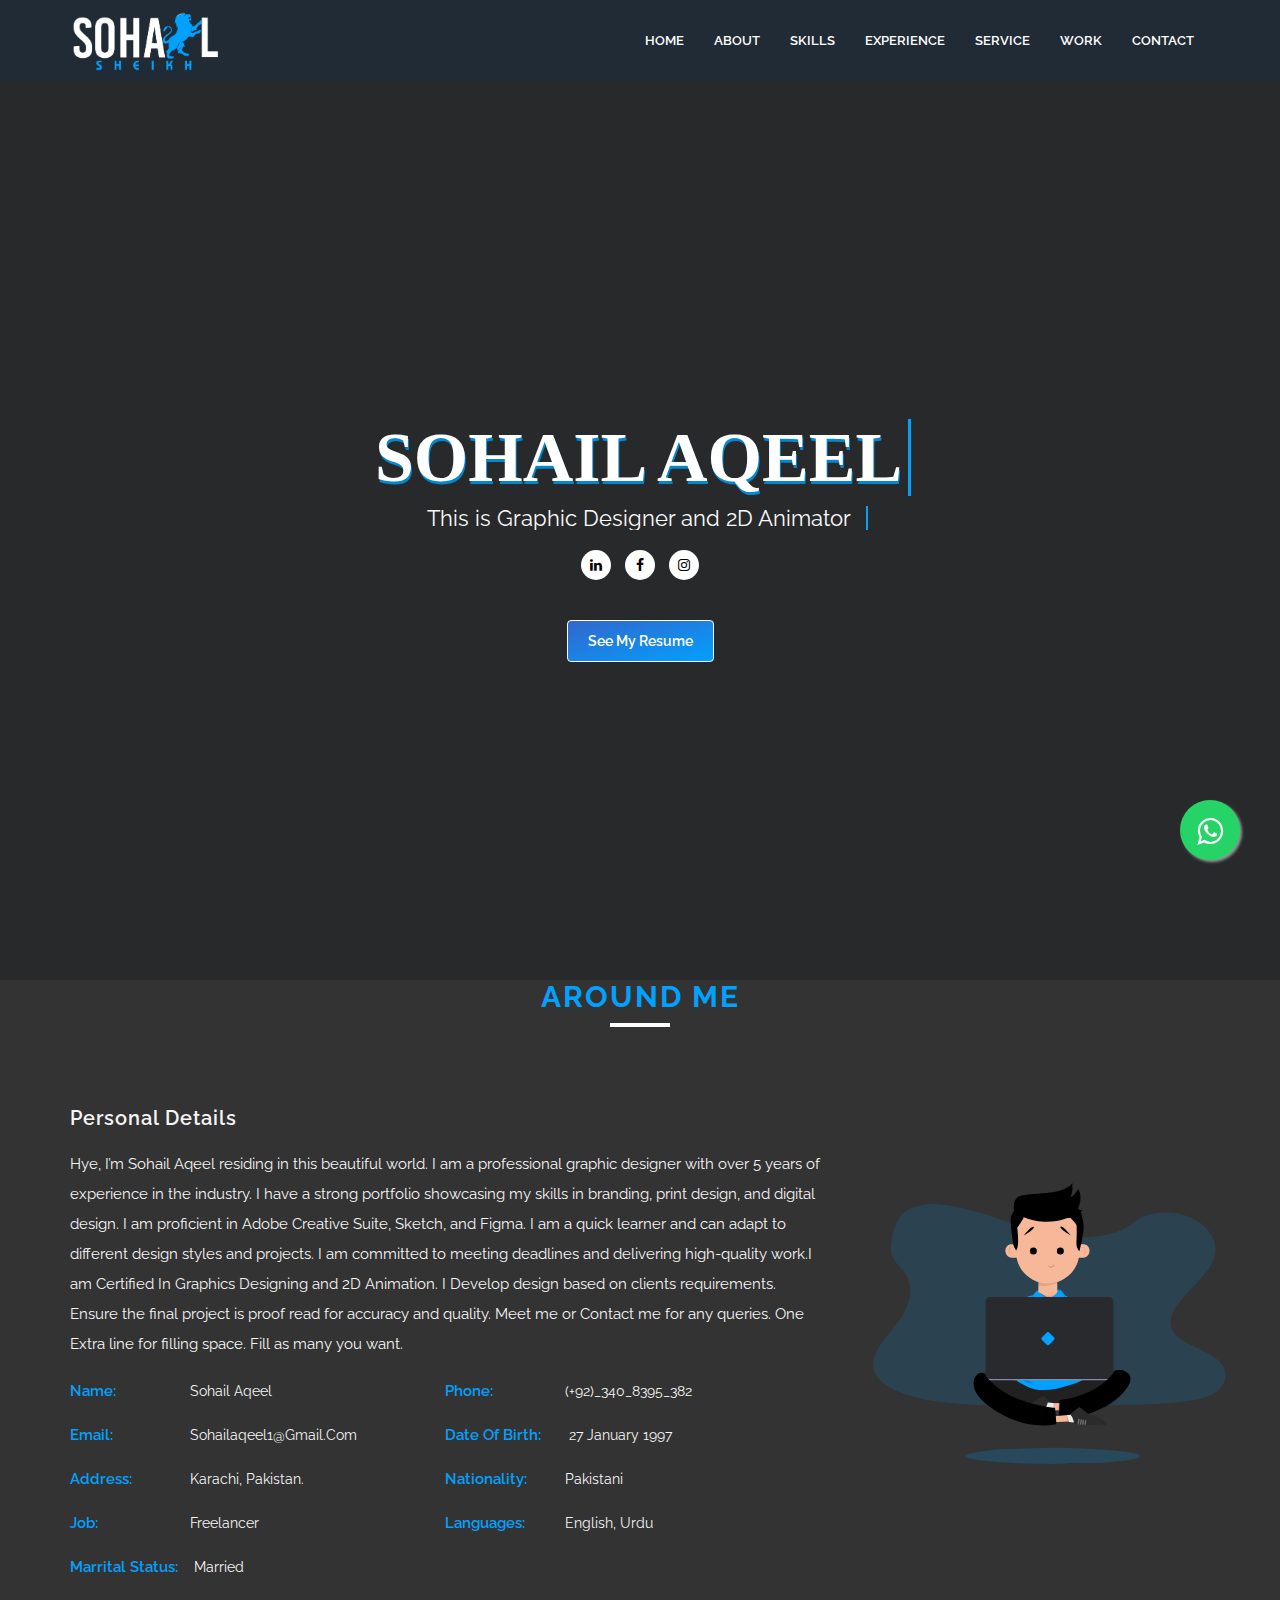
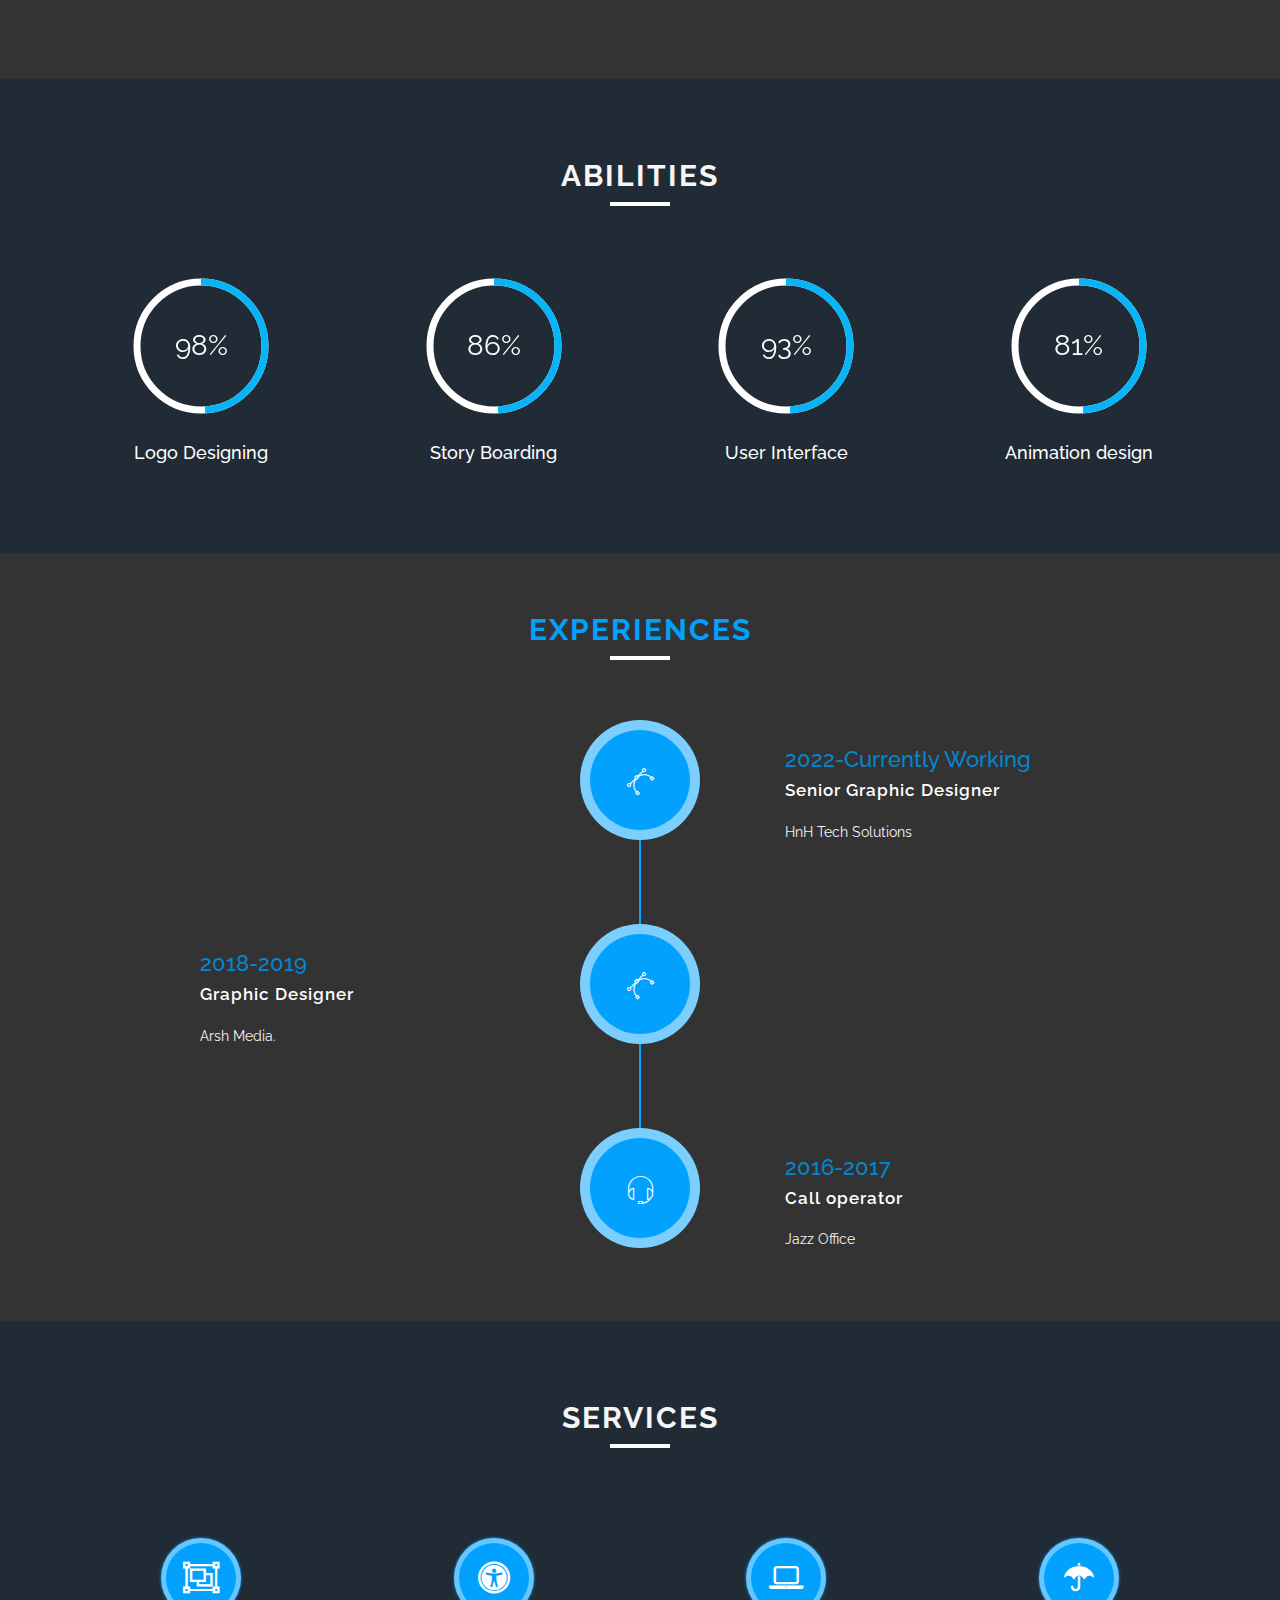
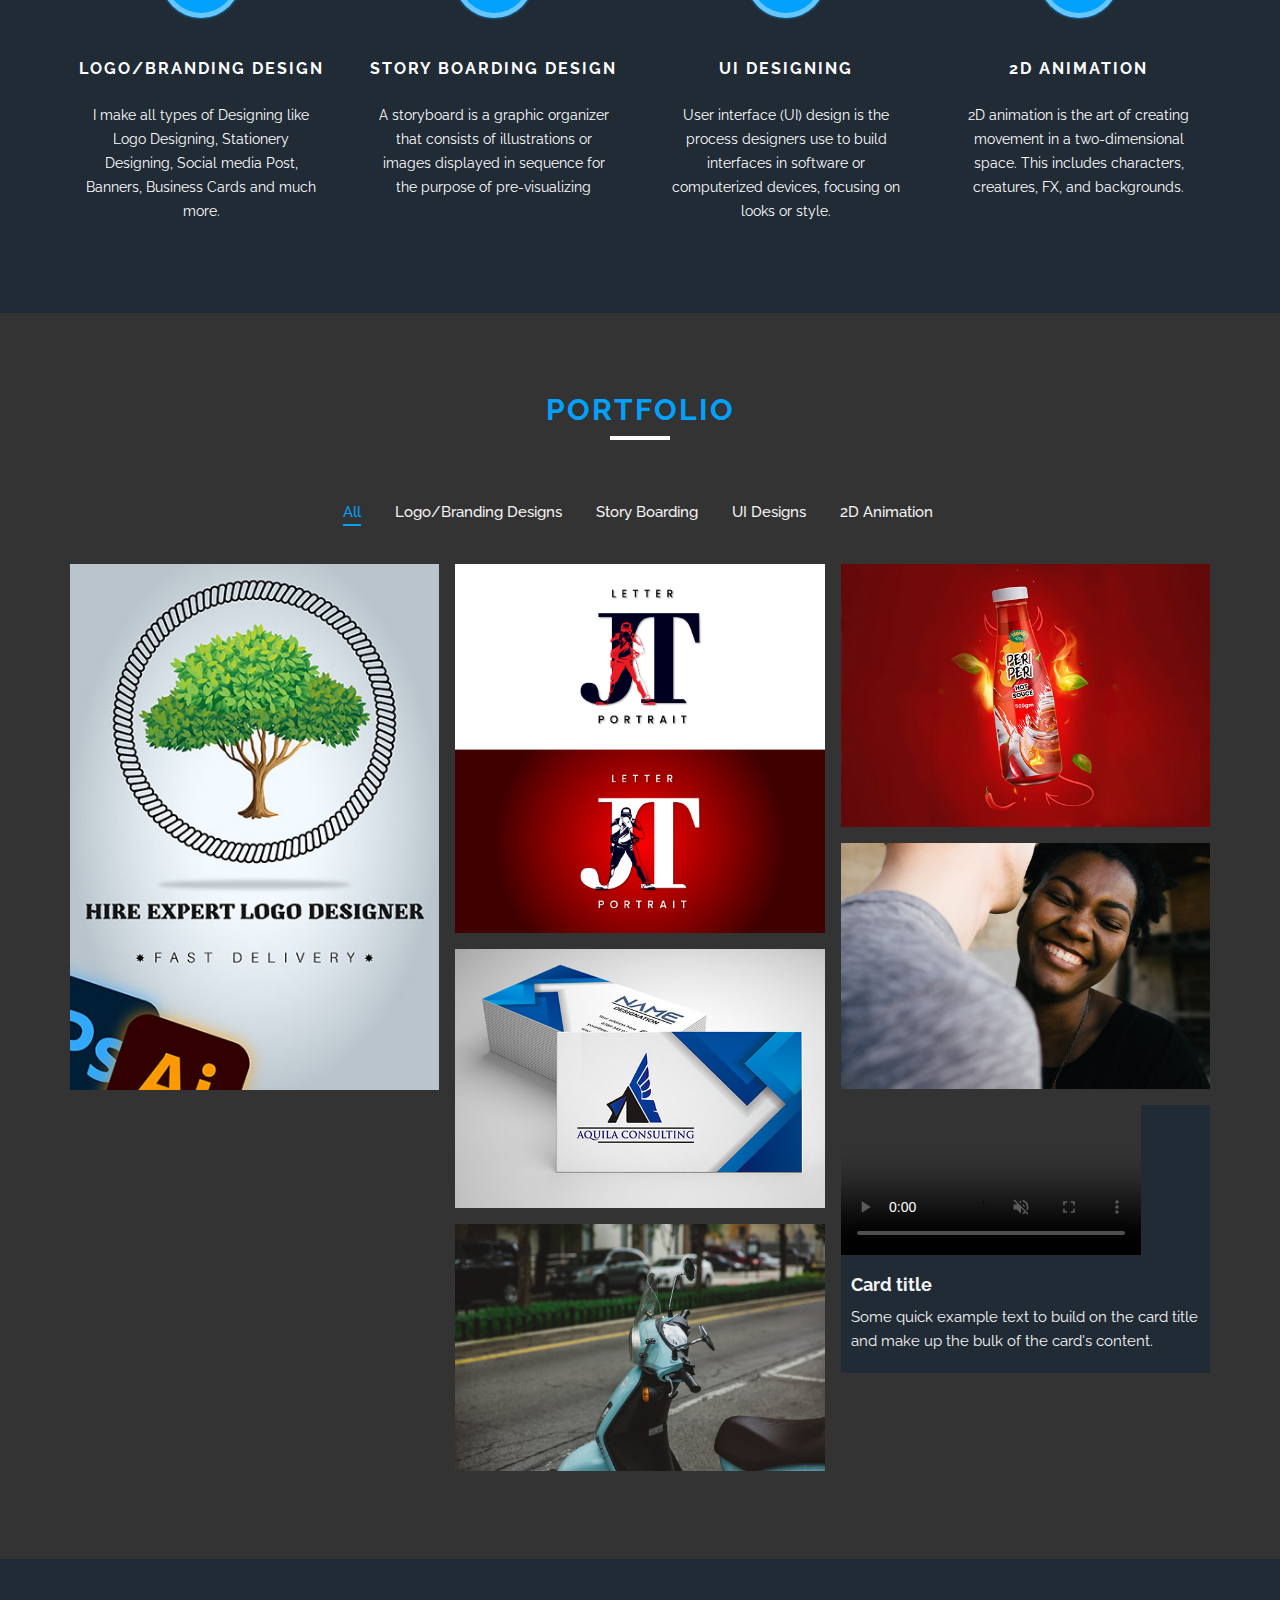
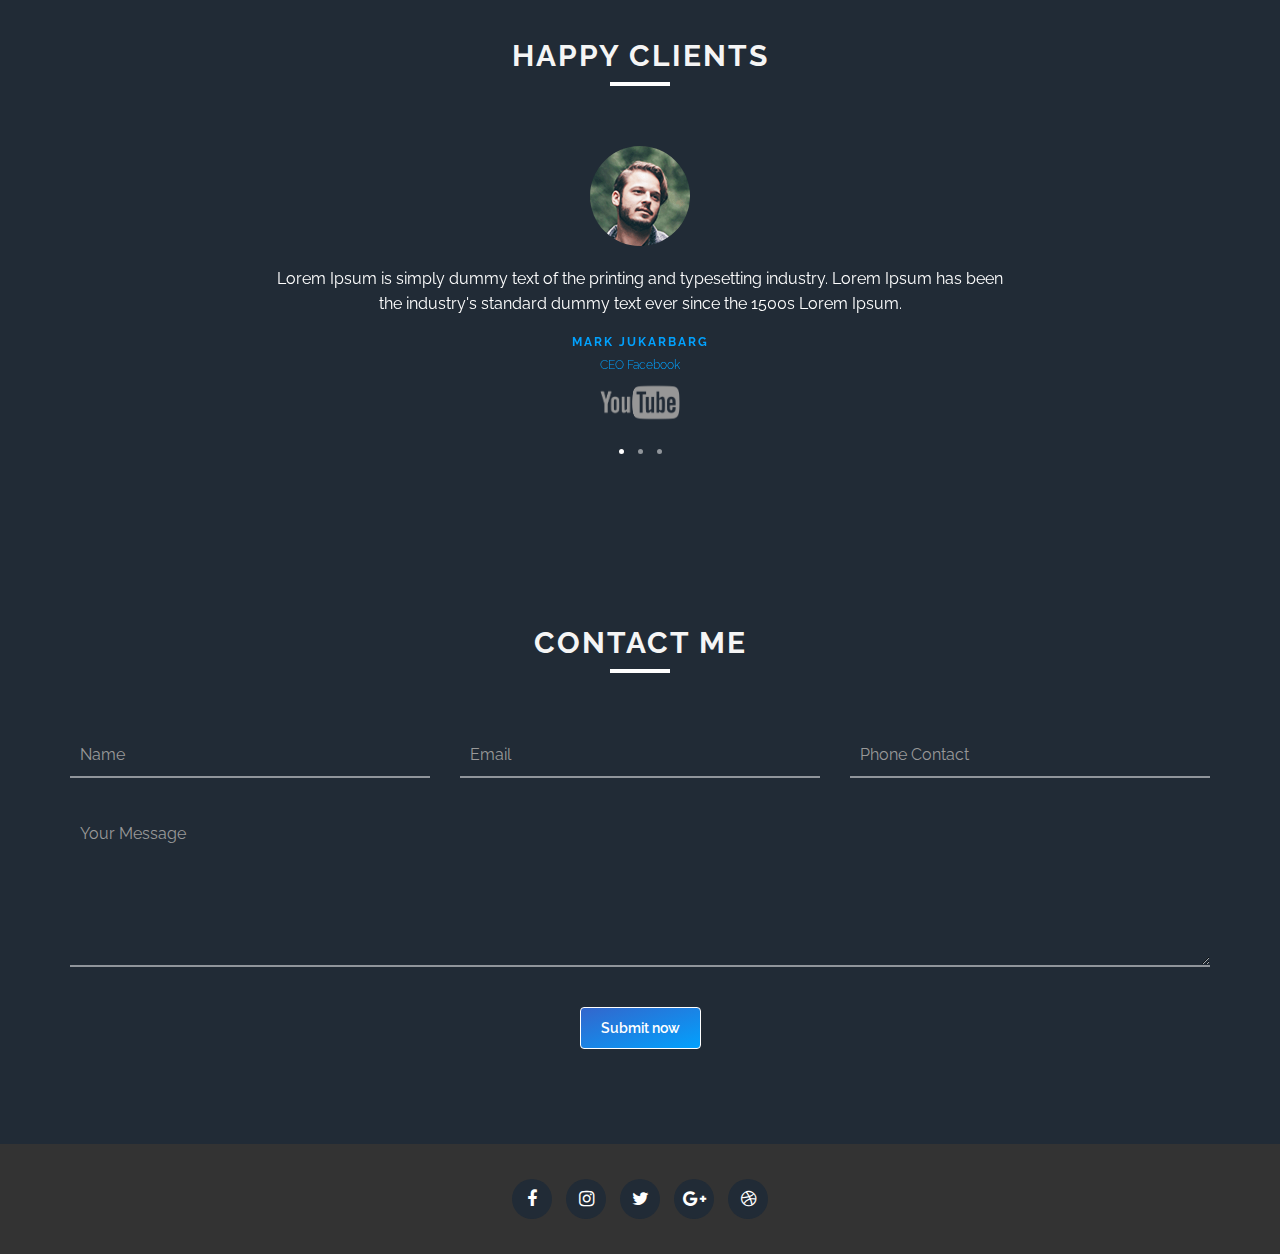
<file: index.html>
<!DOCTYPE html>
<html lang="en">

<head>
    <!-- META -->
    <meta charset="utf-8">
    <meta http-equiv="X-UA-Compatible" content="IE=edge">
    <meta name="viewport" content="width=device-width, initial-scale=1">
    <meta name="description" content="">
    <meta name="keywords" content="sohail aqeel, portfolio">
    <meta name="author" content="Sohail Aqeel">

    <!-- PAGE TITLE -->
    <title>Sohail Aqeel</title>
    <link rel="icon" type="image/x-icon" href="/images/favicon.png">

    <!-- BOOTSTRAP CSS -->
    <link rel="stylesheet" href="css/bootstrap.min.css">

    <!-- ALL GOOGLE FONTS -->
    <link href="https://fonts.googleapis.com/css?family=Raleway:400,500,600,700" rel="stylesheet">

    <!-- FONT AWESOME CSS -->
    <link rel="stylesheet" href="css/font-awesome.min.css">
    <link rel="stylesheet" type="text/css" href="css/pe-icon-7-stroke.css">

    <!-- OWL CAROSEL CSS -->
    <link rel="stylesheet" href="css/owl.carousel.css">
    <link rel="stylesheet" href="css/owl.theme.css">

    <!-- MAGNIFIC CSS -->
    <link rel="stylesheet" href="css/magnific-popup.css">

    <!-- Circliful CSS -->
    <link rel="stylesheet" href="css/jquery.circliful.css">

    <!-- ANIMATE CSS -->
    <link rel="stylesheet" href="css/animate.min.css">
    <link rel="stylesheet" href="css/effects.css">
    <link rel="stylesheet" href="css/YTPlayer.css">

    <!-- MAIN STYLE CSS -->
    <link rel="stylesheet" href="css/style.css">

    <!-- HTML5 shim and Respond.js IE8 support of HTML5 elements and media queries -->
    <!-- WARNING: Respond.js doesn't work if you view the page via file:// -->
    <!--[if lt IE 9]>
    		  <script src="https://oss.maxcdn.com/html5shiv/3.7.2/html5shiv.min.js"></script>
    		  <script src="https://oss.maxcdn.com/respond/1.4.2/respond.min.js"></script>
        <![endif]-->
    <script src="particles.js-master/particles.js">
    </script>
    <script src="/particles.js-master/demo/js/app.js">
    </script>
</head>

<style>
    .status-mes {
        border-left: 8px solid #06b4f7;
    }

    @keyframes typing {
        from {
            width: 0;
        }
    }

    @keyframes blink-caret {
        50% {
            border-color: transparent;
        }
    }

    .Animation {
        border-right: .05em solid #02a1fd;
        width: 15.5ch;
        white-space: nowrap;
        overflow: hidden;
        animation: typing 2s steps(21, end),
            blink-caret .5s step-end infinite alternate;
    }

    @keyframes typing {
        from {
            width: 0;
        }
    }

    @keyframes blink-caret {
        50% {
            border-color: transparent;
        }
    }

    .Animation2 {
        border-right: .1em solid #02a1fd;
        width: 35ch;
        white-space: nowrap;
        overflow: hidden;
        animation: typing 2s steps(21, end),
            blink-caret .5s step-end infinite alternate;
    }

    .video-card .card-body {
        padding: 10px;
    }

    .video-card .card-title {
        font-weight: 700;
    }
</style>

<body>

    <!-- START PRELOADER -->
    <!-- <div class="preloader">
        <div class="status">
            <div class="status-mes"></div>
        </div>
    </div> -->
    <!--  END PRELOADER -->

    <!-- START HOMEPAGE  -->
    <header id="home" class="home-area">
        <div class="header-top-area">
            <div class="container">
                <div class="row">
                    <div class="col-md-3 col-sm-12">
                        <!-- START LOGO -->
                        <div class="logo">
                            <a href="/" alt="logo"> <img src="/images/logos/Sohailsheikh-01.png" alt=""></a>
                        </div>
                        <!-- END LOGO -->
                    </div>
                    <div class="col-md-9 col-sm-12">
                        <!-- START MENU   -->
                        <div class="mainmenu">
                            <div class="navbar navbar-nobg">
                                <div class="navbar-header">
                                    <button type="button" class="navbar-toggle" data-toggle="collapse"
                                        data-target=".navbar-collapse">
                                        <span class="sr-only">Toggle navigation</span>
                                        <span class="icon-bar"></span>
                                        <span class="icon-bar"></span>
                                        <span class="icon-bar"></span>
                                    </button>
                                </div>
                                <div class="navbar-collapse collapse">
                                    <ul class="nav navbar-nav navbar-right">
                                        <li class="active"><a class="smoth-scroll" href="#home">Home <div
                                                    class="ripple-wrapper"></div></a>
                                        </li>
                                        <li><a class="smoth-scroll" href="#about">About</a>
                                        </li>
                                        <li><a class="smoth-scroll" href="#skills">skills</a>
                                        </li>
                                        <li><a class="smoth-scroll" href="#experience">Experience</a>
                                        </li>
                                        <li><a class="smoth-scroll" href="#service">service</a>
                                        </li>
                                        <li><a class="smoth-scroll" href="#work">Work</a>
                                        </li>
                                        <li><a class="smoth-scroll" href="#contact">Contact</a>
                                        </li>
                                    </ul>
                                </div>
                            </div>
                        </div>
                        <!-- END MENU   -->
                    </div>
                </div>
                <!--end row-->
            </div>
            <!--end container-->
        </div>
        <!-- <div id="particles-js" style="margin-top: 80px;"></div> -->
        <div class="home-image-area" data-stellar-background-ratio="0.6">
            <div class="bg-overlay"></div>
            <div class="display-table">
                <div class="display-table-cell">
                    <div class="container">
                        <div class="row">
                            <div class="col-md-12 col-xs-12">
                                <div class="header-text text-center">
                                    <div style="display: flex; justify-content: center;">
                                        <h2 style="font-family:verdana" class="Animation">SOHAIL AQEEL</h2>
                                    </div>
                                    <div style="display: flex; justify-content: center;">
                                        <p class="Animation2">This is Graphic Designer and 2D Animator</p>
                                    </div>
                                    <div class="social-links header-links">
                                        <ul>
                                            <li><a href="https://www.linkedin.com/in/sohail-aqeel-b9739b172/"
                                                    target="_blank"><i class="fa fa-linkedin"></i></a></li>
                                            <li><a href="https://www.facebook.com/the.editOr.786/" target="_blank"><i
                                                        class="fa fa-facebook"></i></a></li>
                                            <!-- <li><a href="#"><i class="fa fa-twitter"></i></a></li> -->
                                            <li><a href="https://www.instagram.com/shaikh_sahab_121/" target="_blank"><i
                                                        class="fa fa-instagram"></i></a></li>
                                        </ul>
                                    </div>
                                    <a class="btn btn-custom smoth-scroll" target="_blank"
                                        href="https://drive.google.com/file/d/1-OaWTih9RSGog_qOnAgkaHZr0ah-15Bf/view?usp=share_link">
                                        See My Resume</a>
                                </div>
                            </div>
                        </div>
                        <!--end row-->
                    </div>
                    <!--end container-->
                </div>
            </div>
        </div>
    </header>
    <!--  END HOMEPAGE -->
    <!-- START ABOUT -->
    <section id="about" class="section">
        <div class="container">
            <div class="row">
                <div class="col-sm-12">
                    <div class="section-title-1">
                        <h2>Around ME</h2>
                        <div class="title-border"></div>
                    </div>
                </div>
            </div><!-- End row -->

            <div class="row" style="display: flex; align-items: center;">
                <div class="col-md-8 col-sm-6 col-xs-12">
                    <div class="introduce">
                        <h2 class="title">Personal Details</h2>

                        <p>Hye, I’m Sohail Aqeel residing in this beautiful world. I am a professional graphic designer
                            with over 5 years of experience in the industry. I have a strong portfolio showcasing my
                            skills in branding, print design, and digital design. I am proficient in Adobe Creative
                            Suite, Sketch, and Figma. I am a quick learner and can adapt to different design styles and
                            projects. I am committed to meeting deadlines and delivering high-quality work.I am
                            Certified In Graphics Designing and 2D Animation.
                            I Develop design based on clients requirements. Ensure the final project is proof read for
                            accuracy and quality. Meet me or Contact me for any queries. One Extra line for filling
                            space. Fill as many
                            you want.</p>

                        <div class="presonal-inform">
                            <ul>
                                <li><b>Name:</b>Sohail Aqeel</li>
                                <li><b>Phone:</b>(+92)_340_8395_382</li>
                                <li><b>Email:</b>sohailaqeel1@gmail.com</li>
                                <li><b>Date of Birth:</b> 27 January 1997</li>
                                <li><b>Address:</b>Karachi, Pakistan.</li>
                                <li><b>Nationality:</b>Pakistani</li>
                                <li><b>Job:</b>Freelancer</li>
                                <li><b>Languages:</b>English, Urdu</li>
                                <li><b>Marrital status:</b> Married</li>
                            </ul>
                        </div>
                    </div>
                </div>

                <div class="col-md-4 col-sm-6 col-xs-12">
                    <!-- <div class="about-img"> -->
                    <svg version="1.1" viewBox="80 -10 100.1879 500" height="350.68268" width="411.1879"
                        data-name="Layer 1" id="b52d7e2d-d80f-4111-b6ed-d15502ee1edd">
                        <path
                            d="M 162,94.8 C 129.81195,93.8403 99.15574,84.930003 69.877152,75.179436 40.59857,65.42887 11.608446,54.624763 -19.808717,49.459437 c -20.207038,-3.3227 -43.313601,-3.791886 -59.59661,5.498023 -15.666306,8.957214 -20.729253,24.376417 -23.454693,38.69517 -2.04408,10.7785 -3.25262,22.11579 2.36238,32.20332 3.894189,7.00368 10.812228,12.88984 15.596681,19.59923 16.641093,23.33993 4.878933,52.12244 -13.159698,74.91214 -8.454833,10.68896 -18.272383,20.90016 -24.802493,32.27157 -6.53012,11.3714 -9.54899,24.41907 -3.83949,36.02932 5.66474,11.51642 19.15765,20.14948 33.769589,26.22758 29.686403,12.3439 64.65459,15.87985 98.7822629,17.88031 75.5066201,4.43168 151.4210581,2.51228 227.1265981,0.59287 28.02032,-0.71231 56.15998,-1.43315 83.72273,-5.14826 15.30822,-2.06443 31.11377,-5.3402 42.22441,-13.22255 14.10463,-10.03634 17.60095,-27.03373 8.15146,-39.61648 -15.8553,-21.10917 -59.68116,-26.35553 -70.77689,-49.00875 -6.1024,-12.46759 0.16413,-26.3598 9.02677,-37.92314 19.01841,-24.81147 50.89312,-46.57324 52.57414,-74.93347 C 359.05227,94.04077 343.72913,74.535369 320.0357,65.31797 295.1984,55.656976 260.76237,56.872597 242.4502,72.863357 223.57106,89.31051 190.41817,95.64454 162,94.8 Z"
                            fill="#02a1fd" opacity="0.15" id="path13"></path>
                        <g id="tshirt">
                            <path id="path2"
                                d="M127.7,186.5c-8.3,0-23.5-7.9-25-13c-0.3-1.1,0.1-2.1,1.2-2.8c2.9-1.8,7.9-2.8,15-2.8        c8.2,0,16.5,1.3,17.5,1.5c0,0.8-0.4,6-3.4,14.4C132.3,185.6,130.6,186.5,127.7,186.5C127.7,186.5,127.7,186.5,127.7,186.5z"
                                fill="#02a1fd"></path>
                            <path id="path4"
                                d="M118.8,168c8,0,16,1.2,17.4,1.4c-0.1,1.1-0.5,6.1-3.4,14.2c-0.6,1.7-2.3,2.6-5.2,2.6        c-8.3,0-23.4-7.8-24.9-12.9c-0.3-1.1,0.1-2,1.1-2.6C106.8,168.9,111.8,168,118.8,168 M118.8,167.8c-5.8,0-11.7,0.6-15,2.8        c-6.8,4.2,13.5,16,23.9,16c2.7,0,4.7-0.8,5.4-2.7c3.4-9.3,3.4-14.5,3.4-14.5S127.7,167.8,118.8,167.8L118.8,167.8z"
                                fill="#2D2D2D"></path>
                        </g>
                        <g id="arms">
                            <path id="path7"
                                d="M177.5,221.6c0,0,3.3,23.5,0,27.7s-14.5,0-16-5.8c-1.5-5.8-1.5-5.8-1.5-5.8s-0.2-6.8,2.9-9.2        c3.1-2.4,3.4-2.7,3.4-2.7L177.5,221.6z"
                                fill="#D3B39B"></path>
                            <path id="path9"
                                d="M62.5,221.6c0,0-3.3,23.5,0,27.7c3.3,4.2,14.5,0,16-5.8c1.5-5.8,1.5-5.8,1.5-5.8s0.2-6.8-2.9-9.2        c-3.1-2.4-3.4-2.7-3.4-2.7L62.5,221.6z"
                                fill="#D3B39B"></path>
                        </g>
                        <g opacity="0.20" id="brows">
                            <path id="path12"
                                d="M1.5,406.1c0-1.2,1.9-1.8,5.4-2.8c6.2-1.8,17.3-4,32-5.3c22.5-2,53.4-2,87.4-3.3c19.6-0.7,41.2,1,58.8,1.9        c39.1,1.9,65.9,5.2,65.9,9.6c0,4.4-26.9,8.2-66.4,10.1c-7.3,0.4-16.1-0.5-24.2-0.3c-11.1,0.3-21.9,1.6-34.1,1.6        c-4.2,0-8.4,0-12.6-0.1c-9.2-0.1-18.1-0.3-26.6-0.5C37.3,415.4,1.5,411.1,1.5,406.1z"
                                fill="#02a1fd"></path>
                        </g>
                        <g id="head">
                            <g id="ccc">
                                <rect id="rect15" height="47" width="27" fill="#F7B799" y="147.5" x="105.5"></rect>
                            </g>
                            <path id="path18"
                                d="M104.4,172.5c-0.1,4.6,25.5,9.1,29.6-0.5c0,0-1,6.9-2.8,8.3c-1.8,1.3-12,8.5-12,8.5s-12.8-2.9-14.1-7.2        C103.8,177.3,104.4,172.5,104.4,172.5z"
                                opacity="0.1"></path>
                            <g id="ears">
                                <g id="g28">
                                    <g id="g22">
                                        <path id="path20"
                                            d="M178.5,113.7L178.5,113.7c0-5.3-4-9.2-8.6-9.2h-11.5l-6.2,18.6c0,0.2,9.4,0.4,9.5,0.4h8.2              C174.5,123.5,178.5,118.9,178.5,113.7z"
                                            fill="#F7B799"></path>
                                    </g>
                                    <g id="g26" opacity="6.000000e-002">
                                        <path id="path24"
                                            d="M166,108.8c0,0,1-0.5,2.6-0.5c0.8,0,1.9,0.1,2.9,0.8c0.5,0.3,1,0.8,1.3,1.4c0.1,0.3,0.3,0.6,0.3,0.9              c0.1,0.2,0.1,0.5,0.2,0.8c0.2,1.1,0.2,2.2-0.1,3.3c-0.1,0.5-0.3,1-0.6,1.5c-0.2,0.5-0.6,0.8-0.9,1.1c-0.7,0.6-1.5,0.7-2,0.6              c-0.5,0-0.7-0.1-0.7-0.1c0,0,1.2-0.2,1.9-1.3c0.7-1.1,0.8-3,0.5-4.8c0-0.2-0.1-0.5-0.1-0.7c0-0.2-0.1-0.4-0.2-0.5              c-0.2-0.3-0.3-0.6-0.6-0.9c-0.5-0.5-1.3-0.8-2-1.1C167.1,108.9,166,108.8,166,108.8z">
                                        </path>
                                    </g>
                                </g>
                                <g id="g38">
                                    <g id="g32">
                                        <path id="path30"
                                            d="M58.5,113.7L58.5,113.7c0-5.3,4-9.2,8.7-9.2h11.5l6.2,18.6c0,0.2-9.4,0.4-9.5,0.4h-8.2              C62.5,123.5,58.5,118.9,58.5,113.7z"
                                            fill="#F7B799"></path>
                                    </g>
                                    <g id="g36" opacity="8.000000e-002">
                                        <path id="path34"
                                            d="M70.3,108.8c0,0-1.1,0.2-2.5,0.6c-0.7,0.2-1.5,0.6-2,1.1c-0.3,0.2-0.4,0.6-0.6,0.9c0,0.2-0.1,0.3-0.2,0.5              c0,0.3-0.1,0.5-0.1,0.7c-0.3,1.8-0.2,3.8,0.5,4.8c0.7,1.1,2,1.2,1.9,1.3c0,0-0.2,0.1-0.7,0.1c-0.5,0-1.3-0.1-2-0.6              c-0.4-0.3-0.7-0.7-0.9-1.1c-0.3-0.4-0.5-0.9-0.6-1.5c-0.3-1.1-0.2-2.2-0.1-3.3c0-0.3,0.1-0.5,0.2-0.8c0.1-0.3,0.2-0.6,0.3-0.9              c0.3-0.6,0.8-1.1,1.3-1.4c1-0.7,2-0.8,2.9-0.8C69.3,108.3,70.3,108.8,70.3,108.8z">
                                        </path>
                                    </g>
                                </g>
                            </g>
                            <g id="g43" opacity="0.1">
                                <path id="path41" d="M104.6,156.7l27.9,1.1v2.2c0,0-20,6-27,3.4v-5.6L104.6,156.7z">
                                </path>
                            </g>
                            <g id="chin">
                                <path id="path45"
                                    d="M73.8,115.3c0-24.9,20.2,6.3,45.1,6.3s45.1-31.2,45.1-6.3s-20.2,45.1-45.1,45.1S73.8,140.2,73.8,115.3z"
                                    fill="#F7B799"></path>
                            </g>
                            <g id="face">
                                <path id="path48"
                                    d="M163.5,108.9c0,15.3-12.4,27.6-27.6,27.6h-33.7c-15.3,0-27.6-12.4-27.6-27.6V75.1          c0-15.3,12.4-27.6,27.6-27.6h33.7c15.3,0,27.6,12.4,27.6,27.6V108.9z"
                                    fill="#F7B799"></path>
                            </g>
                            <g id="mouth">
                                <path id="path54"
                                    d="M127.2,131.5c0,0,0.7,0.6,0.8,2.1c0,0.7-0.1,1.5-0.6,2.3c-0.2,0.4-0.5,0.8-0.9,1.1          c-0.4,0.3-0.8,0.5-1.3,0.8c-0.3,0.1-0.9,0.3-1.4,0.3c-0.5,0-1-0.1-1.4-0.2c-0.9-0.3-1.6-0.8-2-1.3c-0.9-1.1-0.7-2.1-0.8-2.1          c0,0,0.1,0.2,0.4,0.4c0.2,0.3,0.6,0.6,1.1,0.8c0.5,0.3,1,0.4,1.6,0.5c0.3,0,0.6,0,0.9,0c0.3,0,0.5-0.1,0.9-0.2          c0.2-0.1,0.5-0.2,0.8-0.4c0.2-0.2,0.5-0.4,0.7-0.6c0.4-0.4,0.7-1,0.9-1.5c0.2-0.5,0.3-1,0.3-1.3          C127.2,131.8,127.2,131.5,127.2,131.5z"
                                    fill="#CE9A74"></path>
                            </g>
                            <g id="hair">
                                <g id="sides">
                                    <g id="g59">
                                        <path id="path57"
                                            d="M84.4,67c0,0-5.9,10-9,13.8c0,0,3.9,26.7-1.7,32.6c0,0-0.8-2.4-2.6-5.4c-1.8-3.1-6.5-37.2-4.7-42.3              s6.1-13.8,12-12.8C84.4,54,84.4,67,84.4,67z"
                                            fill="#000000"></path>
                                    </g>
                                    <g id="g63">
                                        <path id="path61"
                                            d="M164,114.4l0.1,0.1c0,0,6.8-27.6,6-36.6s-3.3-18.7-5.1-21.7c-1.8-3.1-10.7-5.6-12-2.8              c-1.3,2.8-6.1,9-6.1,9s12.5,12,13,14.8c0.4,2.1,0.5,15.3-0.1,24.2C159.4,106.2,160.9,110.9,164,114.4z"
                                            fill="#000000"></path>
                                    </g>
                                    <g id="g67">
                                        <path id="path65"
                                            d="M84.2,65.4c0,0-5.6,11.5-9.6,14c0,0,7.8-12.3,8-14c0.2-1.8,0.2-1.8,0.2-1.8L84.2,65.4z"
                                            fill="#000000"></path>
                                    </g>
                                    <g id="g71">
                                        <path id="path69"
                                            d="M73.8,113.5c0,0-3.2-13.9-3.2-15.6c0-1.8,0.2-4.9,0.2-4.9s-1.8,8.3,0,14.2L73.8,113.5z"
                                            fill="#000000"></path>
                                    </g>
                                    <g id="g75">
                                        <path id="path73" d="M162,94.8c0,0-0.2,11,1.4,14.5l0.5-2.7L162,94.8z"
                                            fill="#000000"></path>
                                    </g>
                                </g>
                                <g id="stripe">
                                    <g id="g80">
                                        <path id="path78"
                                            d="M72.9,59.6c0,0,33.5,22.5,72.7,7.7c0,0,17.4-1.8,22.3-11.8c0,0-6.1,1-7.2,1c-1,0,4.6-6.7,4.9-16.9              c0.3-10.2-3.3-13.6-3.3-13.6s-5.9,10-10.5,11c0,0,2.6-8.7,2.3-13.3s0-6.1,0-6.1s-8.2,12-36.8,13.8c-28.7,1.8-39.1,3.1-43.2,7.7              c-4.1,4.6-4.1,12.8-3.3,15.6S72.9,59.6,72.9,59.6z"
                                            fill="#000000"></path>
                                    </g>
                                    <g id="g84">
                                        <path id="path82"
                                            d="M73.6,55.9c0.2-1.2-2.6-8.1,1.2-11.7c3.8-3.6,15.3-6.9,23.5-7.2c8.1-0.2,29.2-1.7,34.2-3.4              c5-1.7,7.4-3.8,7.4-3.8s-2.6,6.9-37.8,10.3C66.9,43.4,73.6,55.9,73.6,55.9z"
                                            fill="#000000"></path>
                                    </g>
                                    <g id="g88">
                                        <path id="path86"
                                            d="M154.7,37.7c0,0-8,7-26,9.3c-18,2.2-24.6,4.9-24.6,4.9s32.5-3.5,34.6-3.7              C140.8,48.1,151.6,47.9,154.7,37.7z"
                                            fill="#000000"></path>
                                    </g>
                                    <g id="g92">
                                        <path id="path90"
                                            d="M83.7,57.8c0,0,12,2.9,15.3,2.6c3.4-0.2,9.1-2.2,9.1-2.2S103.1,65.9,83.7,57.8z"
                                            fill="#000000"></path>
                                    </g>
                                    <g id="g96">
                                        <path id="path94"
                                            d="M154,17.6c0,0-5.2,12.9-6.7,14.1c-1.4,1.2-4.5,3.8-4.5,3.8s7.7-2.9,9.8-9.1L154,17.6z"
                                            fill="#000000"></path>
                                    </g>
                                    <g id="g100">
                                        <path id="path98"
                                            d="M150.7,66.4c0,0,15.1-5.8,17.1-10.9c0,0-19.7,11-22.3,11.8L150.7,66.4z"
                                            fill="#000000"></path>
                                    </g>
                                </g>
                            </g>
                            <g id="eyeb">
                                <g id="g106">
                                    <path id="path104" d="M84.6,92c0,0,16.8-9.6,14.2-12.2C96.2,77.2,84.6,92,84.6,92z"
                                        fill="#000000"></path>
                                </g>
                                <g id="g110">
                                    <path id="path108"
                                        d="M151.5,91.5c0,0-16.8-9.6-14.2-12.2C139.9,76.8,151.5,91.5,151.5,91.5z"
                                        fill="#000000"></path>
                                </g>
                            </g>
                            <g id="eyey2">
                                <circle id="circle113" r="5" cy="114" cx="98.4" fill="#000000"></circle>
                                <circle id="circle115" r="5" cy="114" cx="136.9" fill="#000000"></circle>
                            </g>
                        </g>
                        <g id="shirt">
                            <path id="path119"
                                d="M137.9,174.8c0,0,35.4,13.8,38.3,40.9l-11,11.5c0,0-0.5,67.7,1.9,71.6c0,0-20.1,12.2-33.3,15.1        s-40-2.2-43.1-3.6c-3.1-1.4-15.3-10.8-15.3-10.8s2.6-9.8,2.4-13.9c-0.2-4.1,0.5-27.5,0.2-31.8c-0.2-4.3-1.2-19.9-1.2-19.9        l-15.3-14.4c0,0,7.6-41.2,38.7-42.3c0,0,13,15.5,15.6,15.5s3.1,6.2,3.1,6.2s3.1-6.3,11-15.2C137.9,174.8,137.9,174.8,137.9,174.8z"
                                fill="#02a1fd"></path>
                            <g id="g123">
                                <polygon id="polygon121"
                                    points="62.8,220.6 60.2,224.5 77,238.6 77.8,236.8 77.2,233.2   " fill="#353535">
                                </polygon>
                            </g>
                            <g id="g127">
                                <polygon id="polygon125" points="165.1,227.1 175.5,216.3 179.3,223.2 165.1,235.8   "
                                    fill="#353535"></polygon>
                            </g>
                            <g id="gola">
                                <g id="g131">
                                    <path id="path129"
                                        d="M109,189.8l-0.2-8.2l7.7,0.8l1.9,1.4c0,0,2.3,4.6,2.1,8.8c-0.2,4.1-4.6,5-4.6,5L109,189.8z"
                                        fill="#02a1fd"></path>
                                </g>
                                <g id="g135">
                                    <path id="path133"
                                        d="M121.8,182c0,0-5.4,15.2-5.6,23.3l0.5,6.4l8.9,0.2l-1-8.8c0,0,6.7-11,7.7-12            C133.3,190.2,130.1,179.5,121.8,182z"
                                        fill="#02a1fd"></path>
                                </g>
                                <g id="g145">
                                    <g id="g143">
                                        <g id="g141">
                                            <path id="path137"
                                                d="M109.7,196.7c-4.3-4.1-12.4-18.1-12.5-18.2c0.4-2.1,5.6-7,6.5-7.7c0,0,0,0.1,0.1,0.2                c0.5,0.8,2.8,2.8,3.5,3c0.7,0.1,10.6,6.3,11.4,7.1c0.6,0.6,0.8,4.1,0.9,6c-0.3-0.8-1-2.1-1.2-2.8c-0.2-0.5-0.7-0.8-1.6-0.8                c-1,0-2.5,0.3-4.5,1c-2.8,1-2.7,7.5-2.7,10.7C109.7,195.8,109.7,196.4,109.7,196.7z"
                                                fill="#02a1fd"></path>
                                            <path id="path139"
                                                d="M103.6,170.9C103.7,170.9,103.7,170.9,103.6,170.9c0.5,0.9,2.8,2.9,3.6,3.1c0.7,0.1,10.6,6.3,11.4,7.1                c0.4,0.4,0.7,3.1,0.8,5.3c-0.3-0.7-0.7-1.7-0.9-2.2c-0.2-0.6-0.8-0.9-1.7-0.9c-1,0-2.6,0.3-4.5,1c-2.9,1-2.8,7.4-2.8,10.8                c0,0.4,0,0.9,0,1.2c-4.1-4.1-11.5-16.7-12.2-17.9C97.9,176.4,102.5,171.8,103.6,170.9 M103.8,170.5c-0.3,0-6.2,5.7-6.7,8                c0,0,8.3,14.4,12.6,18.3c0,0,0,0,0,0c0.4,0-0.9-11,2.7-12.3c2-0.7,3.4-1,4.4-1c0.9,0,1.3,0.2,1.5,0.7c0.3,1,1.4,3.4,1.4,3.4                s-0.2-5.9-1-6.7c-0.8-0.8-10.7-7-11.5-7.2C106.5,173.6,103.6,171,103.8,170.5C103.8,170.5,103.8,170.5,103.8,170.5L103.8,170.5                z"
                                                fill="#2D2D2D"></path>
                                        </g>
                                    </g>
                                </g>
                                <g id="g149">
                                    <path id="path147"
                                        d="M129.5,191.6c0,0-5.2-4.5-6.8-4.2c-1.6,0.3-4.2,5.5-4.5,6.2c-0.2,0.7-1,18.7-0.4,20.6l-0.7-0.1            c0,0,0.6-20.3,0.6-21c0.1-0.7,2-5.5,2-5.5l2.1-5.6C121.8,182,129.1,177.8,129.5,191.6z"
                                        fill="#353535"></path>
                                </g>
                                <g id="g153">
                                    <circle id="circle151" r="2.2" cy="194.2" cx="121.6" fill="#BCBCBC"></circle>
                                </g>
                                <g id="g157">
                                    <circle id="circle155" r="2" cy="202.3" cx="121.7" fill="#BCBCBC"></circle>
                                </g>
                                <g id="g167">
                                    <g id="g165">
                                        <g id="g163">
                                            <path id="path159"
                                                d="M129.7,199.1c0.2-2.4,0.7-12.4-2.8-16.2c-0.9-0.9-1.9-1.4-3.1-1.4c-0.4,0-0.8,0.1-1.2,0.2                c2.5-1.7,11.3-8,12.6-10.6l1.4-1.7c0.5,0.2,3.5,1.6,7.3,8.3L129.7,199.1z"
                                                fill="#02a1fd"></path>
                                            <path id="path161"
                                                d="M136.6,169.6c0.7,0.3,3.5,1.9,7.1,8.1l-13.9,20.9c0.2-3,0.4-12.2-2.8-15.8c-0.9-1-2-1.5-3.2-1.5                c-0.2,0-0.5,0-0.7,0c3-2.1,10.8-7.8,12.2-10.3L136.6,169.6 M136.5,169.3l-1.4,1.8c-1.6,3-13.2,11-13.2,11                c0.7-0.2,1.4-0.4,1.9-0.4c7.4,0,5.7,17.9,5.7,17.9l14.5-21.9C139.7,170.2,136.5,169.3,136.5,169.3L136.5,169.3z"
                                                fill="#2D2D2D"></path>
                                        </g>
                                    </g>
                                </g>
                            </g>
                            <g id="g172" opacity="0.14">
                                <path id="path170"
                                    d="M78.9,288c0,0-0.7,5.3-1.4,6.9c-0.7,1.7,24.4,11.5,24.4,11.5L78.9,288z"></path>
                            </g>
                        </g>
                        <g id="g177">
                            <path id="path175" d="M43.6,262" fill="#E6B99B"></path>
                        </g>
                        <path id="path179"
                            d="M66.2,245.2c0,0,6.5-6.7,15.8,1c9.2,7.7,2.2,12-4.1,12.7c-6.3,0.7-6.3,0.7-6.3,0.7s-4.2-0.9-7.3-2.2      c-1.9-0.8-3.1-2.7-3.1-4.7l0.1-7L66.2,245.2z"
                            fill="#D3B39B"></path>
                        <path id="path181"
                            d="M173.3,245.2c0,0-6.5-6.7-15.8,1c-9.2,7.7-2.2,12,4.1,12.7c6.3,0.7,6.3,0.7,6.3,0.7s3.6-1,6.5-2.2      c2.3-0.9,3.8-3.1,3.8-5.6l0-5.5L173.3,245.2z"
                            fill="#F7B799"></path>
                        <g>
                            <path
                                d="M172.1,262.9c0,0,8.2-4,5.2-10.6s-15.5-14.6-18-13.8c-2.5,0.8-16.7,14-16.5,15.4        s4.6,0.8,5.6,0.4c1-0.4-0.2,0,4.4,3C157.3,260.3,168.1,264.4,172.1,262.9z"
                                fill="#F7B799" id="esquerda"></path>
                            <path
                                d="M66.3,251.3c0,0,10.5-9,13-10.2c2.5-1.2,10.6-1.8,12.8-4.6c2.3-2.8,1.7,4-2.5,7        c0,0,8.3,10.5,8.9,13.2c0.7,2.7-4.4,0-4.4,0s-12.3,5.4-13.5,4.8c-1.2-0.6-3,0-3,0s-3.7,1-6-3c-2.3-4-2.3-4-2.3-4L66.3,251.3z"
                                fill="#F7B799"></path>
                        </g>
                        <g id="legs">
                            <g id="g188">
                                <path id="path186"
                                    d="M15.7,303.3c0,0-1.9-11.2,8-15c9.9-3.8,37,3.2,64.8,18.5c27.8,15.3,69.9-5.1,98-14.7          c28.1-9.6,45.9-10.1,49.3,0.9c0,0-24.7,39.3-45.5,40.6s-48.2-1-48.2-1l-31.9,0.6c0,0-24.3,8.6-28.7,8.3          C77,341.2,20.8,325.3,15.7,303.3z"
                                    fill="#212121"></path>
                            </g>
                            <g id="g192">
                                <path id="path190"
                                    d="M91.2,333.1c0,0,20.3-12,21.9-11.5c1.6,0.5,6.9,5.9,9.1,6.9c2.2,1,1.6,3.7,1.6,3.7l-3,9.3l-22.3-1.9          L91.2,333.1z"
                                    fill="#2B2B2B"></path>
                            </g>
                            <g id="g196">
                                <polygon id="polygon194"
                                    points="134.9,341.1 114.3,342 119.9,331 137.6,330.6 136.7,342.2   " fill="#F7B799">
                                </polygon>
                            </g>
                            <g id="g200">
                                <polygon id="polygon198" points="119,329.9 127.3,330.7 126,342.5 115.4,340.3   "
                                    fill="#EAEAEA"></polygon>
                            </g>
                            <g id="notebook">
                                <g id="g210">
                                    <g id="g204">
                                        <path id="path202"
                                            d="M212.5,295.1c0,1.9-1.5,3.4-3.4,3.4H33.9c-1.9,0-3.4-1.5-3.4-3.4v-1.3c0-1.9,1.5-3.4,3.4-3.4h175.3              c1.9,0,3.4,1.5,3.4,3.4V295.1z"
                                            fill="#7F8DAA"></path>
                                    </g>
                                    <g id="g208">
                                        <path id="path206"
                                            d="M212.5,289.7c0,3.8-3,6.8-6.8,6.8H37.3c-3.8,0-6.8-3-6.8-6.8V186.3c0-3.8,3-6.8,6.8-6.8h168.4              c3.8,0,6.8,3,6.8,6.8V289.7z"
                                            fill="#292A2D"></path>
                                    </g>
                                </g>
                                <g id="logobook">
                                    <rect rx="3" id="rect1150" fill="#02a1fd" width="15" height="15" x="-92.187965"
                                        y="245.78786" transform="rotate(-45)"></rect>
                                </g>
                                <radialgradient gradientUnits="userSpaceOnUse" r="17.2316" cy="239.6875" cx="121.6441"
                                    id="logo1"></radialgradient>
                                <path
                                    d="M138.7,239.7c0,2.9-0.7,5.7-2,8.1c-2.9,5.4-8.6,9.1-15.2,9.1          c-9.5,0-17.2-7.7-17.2-17.2s7.7-17.2,17.2-17.2c7.3,0,13.5,4.5,16,10.9c0.7,1.7,1.1,3.5,1.2,5.4l0.2,0.3l0,0.3L138.7,239.7z"
                                    fill="url(#logo1)" opacity="0.66" id="logo2"></path>
                            </g>
                            <g id="g218" opacity="0.1">
                                <polygon id="polygon216" points="135.8,341 132.4,341.2 134.8,330.6 136,330.5   ">
                                </polygon>
                            </g>
                            <g id="g222">
                                <path id="path220"
                                    d="M135.7,326.9l-1,27.8c0,0,55.2-2.9,87.4-33.8s2.2-37,2.2-37s-10.2-0.6-10.2,1.3          C214.2,287,191.9,319.9,135.7,326.9z"
                                    fill="#000000"></path>
                            </g>
                            <g id="g226">
                                <path id="path224"
                                    d="M129.3,349.5c0,0,24.9-2.1,25.4-1.6c0.5,0.5,3.8,8.9,3.8,8.9l-34,1.4c0,0,1.1-5.3,1.8-6.5          C126.9,350.5,129.3,349.5,129.3,349.5z"
                                    fill="#F7B799"></path>
                            </g>
                            <g id="g230">
                                <path id="path228"
                                    d="M130.9,361c0.9-0.2-1.6-23.3-1.6-23.3s-68.3-5.1-98.3-45.6h0c-1.5-2.9-6.7-5.8-9.3-3.9l-2.3,1          c-8.7,6.3-7.5,19.3-1.7,28.4c3.1,4.8,7.6,10.1,14.3,15.3C53.4,349.5,88.8,368.7,130.9,361z"
                                    fill="#000000"></path>
                            </g>
                            <g id="g234" opacity="0.1">
                                <polygon id="polygon232" points="150.4,357.3 145.7,357.4 146.8,348 149.4,351.4   ">
                                </polygon>
                            </g>
                            <g id="g238">
                                <polygon id="polygon236" points="157.2,358.6 149.4,357.8 146.4,347.8 155.8,347.3   "
                                    fill="#EAEAEA"></polygon>
                            </g>
                            <g id="pe">
                                <g id="g242">
                                    <path id="path240"
                                        d="M150.9,347c-0.7-0.5,12.3-10.4,13.4-10.2c1.1,0.2,11.6,9.4,12.8,9.4c1.1,0,27.8,8.5,25.2,16.4l-25.5-0.6            l-19.9-1.1C156.8,360.9,155.3,350.7,150.9,347z"
                                        fill="#2B2B2B"></path>
                                </g>
                                <g id="g246">
                                    <rect id="rect244" height="7.9" width="1.9" fill="#777070"
                                        transform="matrix(0.9869 0.1612 -0.1612 0.9869 59.7596 -21.5769)" y="353.5"
                                        x="161.9"></rect>
                                </g>
                                <g id="g250">
                                    <rect id="rect248" height="7.6" width="1.9" fill="#777070"
                                        transform="matrix(0.9821 0.1884 -0.1884 0.9821 70.3837 -24.9184)" y="353.9"
                                        x="165.3"></rect>
                                </g>
                                <g id="g254">
                                    <rect id="rect252" height="7" width="1.9" fill="#777070"
                                        transform="matrix(0.9989 4.593970e-002 -4.593970e-002 0.9989 16.6397 -7.4027)"
                                        y="354.8" x="168.4"></rect>
                                </g>
                                <g id="g258">
                                    <rect id="rect256" height="6.1" width="1.9" fill="#777070"
                                        transform="matrix(0.9914 0.1308 -0.1308 0.9914 48.3763 -19.4954)" y="355.6"
                                        x="171.7"></rect>
                                </g>
                            </g>
                            <g id="g263">
                                <path id="path261" d="M133,342.9" fill="#E6B99B"></path>
                            </g>
                        </g>
                    </svg>
                    <!-- </div> -->
                </div>
            </div>
            <!--end row-->
        </div>
        <!--end container-->
    </section>
    <!--  END ABOUT-->


    <!-- START SKILL -->
    <section id="skills" class="section bg-dark">
        <div class="container">
            <div class="row">
                <div class="col-sm-12">
                    <div class="section-title">
                        <h2>Abilities</h2>
                        <div class="title-border"></div>
                    </div>
                </div>
            </div>
            <!-- Skills -->
            <div class="row text-center">
                <div class="col-sm-3">
                    <div class="skill">
                        <div class="skill-chart skill-circle" data-dimension="160" data-text="98%" data-width="6"
                            data-fontsize="28" data-percent="90" data-fgcolor="#06b4f7" data-bgcolor="#ffffff"></div>
                        <h4>Logo Designing</h4>
                    </div>
                </div>
                <!-- skill -->

                <div class="col-sm-3">
                    <div class="skill">
                        <div class="skill-chart skill-circle" data-dimension="160" data-text="86%" data-width="6"
                            data-fontsize="28" data-percent="80" data-fgcolor="#06b4f7" data-bgcolor="#ffffff"></div>
                        <h4>Story Boarding</h4>
                    </div>
                </div>
                <!-- skill -->

                <div class="col-sm-3">
                    <div class="skill">
                        <div class="skill-chart skill-circle" data-dimension="160" data-text="93%" data-width="6"
                            data-fontsize="28" data-percent="97" data-fgcolor="#06b4f7" data-bgcolor="#ffffff"></div>
                        <h4>User Interface</h4>
                    </div>
                </div>
                <!-- skill -->

                <div class="col-sm-3">
                    <div class="skill">
                        <div class="skill-chart skill-circle" data-dimension="160" data-text="81%" data-width="6"
                            data-fontsize="28" data-percent="81" data-fgcolor="#06b4f7" data-bgcolor="#ffffff"></div>
                        <h4> Animation design</h4>
                    </div>
                </div>
            </div><!-- end row -->
        </div> <!-- end container -->
    </section>
    <!--  end Skill -->

    <!-- START RESUME -->
    <section class="resume" id="experience">
        <div class="container resume-area">
            <div class="row">
                <div class="col-md-12 col-xs-12">
                    <div class="section-title-1">
                        <h2 class="">Experiences</h2>
                        <div class="title-border"></div>
                    </div>
                </div>
            </div>

            <div class="time-line">
                <!-- Right Services -->
                <div class="row">
                    <div class="col-sm-6 pull-right rex-right">
                        <div class="colam">
                            <div class="rs-round">
                                <i class="pe-7s-vector"></i>
                            </div>
                            <div class="rex-item">
                                <h3>2022-Currently Working</h3>
                                <h4>Senior Graphic Designer</h4>
                                <p>HnH Tech Solutions</p>
                            </div>
                        </div>
                    </div>
                </div>

                <!-- Left Services -->
                <div class="row">
                    <div class="col-sm-6 pull-left rex-left">
                        <div class="colam">
                            <div class="rs-round second">
                                <i class="pe-7s-vector"></i>
                            </div>
                            <div class="rex-item">
                                <h3>2018-2019</h3>
                                <h4>Graphic Designer</h4>
                                <p>Arsh Media.</p>
                            </div>
                        </div>
                    </div>
                </div>

                <!-- Right Services -->
                <div class="row">
                    <div class="col-sm-6 pull-right rex-right">
                        <div class="colam-tird">
                            <div class="rs-round">
                                <i class="pe-7s-headphones"></i>
                            </div>
                            <div class="rex-item">
                                <h3>2016-2017</h3>
                                <h4>Call operator</h4>
                                <p>Jazz Office</p>
                            </div>
                        </div>
                    </div>
                </div>
            </div>
        </div>
        <!--end container-->
    </section>
    <!-- END RESUME -->

    <!-- START SERVICES  -->
    <section id="service" class="section bg-dark">
        <div class="container">
            <div class="row">
                <div class="col-sm-12">
                    <div class="section-title">
                        <h2>services</h2>
                        <div class="title-border"></div>
                    </div>
                </div>
            </div>
            <!--end row-->
            <div class="row">
                <!-- START SINGLE SERVICE DESIGN AREA -->
                <div class="col-md-3 col-sm-6">
                    <div class="single-service">
                        <p><span class="fa fa-object-group service-icon"></span></p>
                        <h2 class="text-uppercase">Logo/Branding Design </h2>
                        <p>I make all types of Designing like Logo Designing, Stationery Designing, Social media Post,
                            Banners, Business Cards and much more.
                        </p>
                    </div>
                </div>
                <div class="col-md-3 col-sm-6">
                    <div class="single-service">
                        <p><span class="fa fa-universal-access service-icon"></span></p>
                        <h2 class="text-uppercase">Story Boarding Design</h2>
                        <p>A storyboard is a graphic organizer that consists of illustrations or images displayed in
                            sequence for the purpose of pre-visualizing</p>
                    </div>
                </div>

                <div class="col-md-3 col-sm-6">
                    <div class="single-service">
                        <p><span class="fa fa-laptop service-icon"></span></p>
                        <h2 class="text-uppercase">Ui Designing</h2>
                        <p>User interface (UI) design is the process designers use to build interfaces in software or
                            computerized devices, focusing on looks or style.</p>
                    </div>
                </div>
                <div class="col-md-3 col-sm-6">
                    <div class="single-service">
                        <p><span class="fa fa-umbrella service-icon"></span></p>
                        <h2 class="text-uppercase">2D Animation</h2>
                        <p> 2D animation is the art of creating movement in a two-dimensional space. This includes
                            characters, creatures, FX, and backgrounds.</p>
                    </div>
                </div>
            </div>
            <!--end row-->
        </div>
        <!--end container-->
    </section>
    <!--  END SERVICES -->


    <!-- START Portfolios -->
    <section id="work" class="section">
        <div class="container">
            <div class="row">
                <div class="col-md-12 col-xs-12">
                    <div class="section-title-1">
                        <h2 class="">Portfolio</h2>
                        <div class="title-border"></div>
                    </div>
                </div>
            </div>
            <!--end row-->
            <div class="row">
                <div class="col-xs-12">
                    <div class="lrs-divider-3"></div>
                    <ul class="list-unstyled list-inline lrs-list-protfolio" id="filter">
                        <li class="active fil-cat" data-rel="all">All</li>
                        <li class="fil-cat" data-rel="logo-branding">Logo/Branding Designs</li>
                        <li class="fil-cat" data-rel="story-boarding">Story Boarding</li>
                        <li class="fil-cat" data-rel="ui-designs">UI Designs</li>
                        <li class="fil-cat" data-rel="2d-animation">2D Animation</li>
                    </ul>
                </div>
                <div class="col-md-12 col-xs-12">
                    <div class="lrs-projects">
                        <!-- logo-branding -->
                        <div class="lrs-project scale-anm logo-branding all" data-toggle="modal" data-target="#one">
                            <div class="lrs-project-image">
                                <img src="images/port/1.jpg" class="img-responsive" alt="Resume / CV" />
                                <div class="lrs-project-content">
                                    <h6 class="lrs-project-title">Lorem ipsum dolor</h6>
                                    <p class="lrs-project-client"><b>GOOGLE</b></p>
                                </div>
                            </div>
                        </div>
                        <div class="lrs-project scale-anm logo-branding all" data-toggle="modal" data-target="#one">
                            <div class="lrs-project-image">
                                <img src="images/port/5.jpg" class="img-responsive" alt="Resume / CV" />
                                <div class="lrs-project-content">
                                    <h6 class="lrs-project-title">Lorem ipsum dolor</h6>
                                    <p class="lrs-project-client"><b>FACEBOOK</b></p>
                                </div>
                            </div>
                        </div>

                        <!-- story-boarding -->
                        <div class="lrs-project scale-anm story-boarding all" data-toggle="modal" data-target="#one">
                            <div class="lrs-project-image">
                                <img src="images/port/2.jpg" class="img-responsive" alt="Resume / CV" />
                                <div class="lrs-project-content">
                                    <h6 class="lrs-project-title">Lorem ipsum dolor</h6>
                                    <p class="lrs-project-client"><b>YAHOO</b></p>
                                </div>
                            </div>
                        </div>
                        <div class="lrs-project scale-anm story-boarding all" data-toggle="modal" data-target="#one">
                            <div class="lrs-project-image">
                                <img src="images/port/6.jpg" class="img-responsive" alt="Resume / CV" />
                                <div class="lrs-project-content">
                                    <h6 class="lrs-project-title">Lorem ipsum dolor</h6>
                                    <p class="lrs-project-client"><b>FACEBOOK</b></p>
                                </div>
                            </div>
                        </div>

                        <!-- ui-designs -->
                        <div class="lrs-project scale-anm ui-designs all" data-toggle="modal" data-target="#one">
                            <div class="lrs-project-image">
                                <img src="images/port/3.jpg" class="img-responsive" alt="Resume / CV" />
                                <div class="lrs-project-content">
                                    <h6 class="lrs-project-title">Lorem ipsum dolor</h6>
                                    <p class="lrs-project-client"><b>MICROSOFT</b></p>
                                </div>
                            </div>
                        </div>
                        <div class="lrs-project scale-anm ui-designs all" data-toggle="modal" data-target="#one">
                            <div class="lrs-project-image">
                                <img src="images/port/8.jpg" class="img-responsive" alt="Resume / CV" />
                                <div class="lrs-project-content">
                                    <h6 class="lrs-project-title">Lorem ipsum dolor</h6>
                                    <p class="lrs-project-client"><b>FACEBOOK</b></p>
                                </div>
                            </div>
                        </div>

                        <!-- 2d-animation -->
                        <div class="lrs-project scale-anm video-card 2d-animation all" data-toggle="modal"
                            data-target="#one">
                            <div class="lrs-project-image video">
                                <div class="card bg-dark">
                                    <video src="https://codingyaar.com/wp-content/uploads/video-in-bootstrap-card.mp4"
                                        class="card-img-top img-responsive" muted loop controls
                                        controlsList="nodownload"></video>
                                    <div class="card-body">
                                        <h4 class="card-title">Card title</h4>
                                        <p class="card-text">Some quick example text to build on the card title and make
                                            up the bulk of the card's content.</p>
                                    </div>
                                </div>
                            </div>
                        </div>
                    </div>
                </div>
            </div>
            <!--end row-->
        </div>
        <!--end container-->
    </section>
    <!--  END Portfolios -->


    <!-- START Clients -->
    <section id="Clients" class="section bg-dark">
        <div class="container">
            <div class="row">
                <div class="col-sm-12">
                    <div class="section-title">
                        <h2>Happy Clients</h2>
                        <div class="title-border"></div>
                    </div>
                </div>
            </div>
            <!--end row-->
            <div class="row">
                <div class="col-md-8 col-md-offset-2">
                    <div class="testimonial-list">
                        <div class="single-testimonial text-center">
                            <img class="user-block" src="images/rev/face-1.png">
                            <p>Lorem Ipsum is simply dummy text of the printing and typesetting industry. Lorem Ipsum
                                has been the industry's standard dummy text ever since the 1500s Lorem Ipsum.</p>
                            <h2>mark jukarbarg</h2>
                            <h3>CEO facebook</h3>
                            <img src="images/logos/3.png" alt="" class="client-img">
                        </div>

                        <div class="single-testimonial text-center">
                            <img class="user-block" src="images/rev/face-2.png">
                            <p>Lorem Ipsum is simply dummy text of the printing and typesetting industry. Lorem Ipsum
                                has been the industry's standard dummy text ever since the 1500s Lorem Ipsum.</p>
                            <h2>mark jukarbarg</h2>
                            <h3>CEO facebook</h3>
                            <img src="images/logos/1.png" alt="" class="client-img">
                        </div>

                        <div class="single-testimonial text-center">
                            <img class="user-block" src="images/rev/face-3.png">
                            <p>Lorem Ipsum is simply dummy text of the printing and typesetting industry. Lorem Ipsum
                                has been the industry's standard dummy text ever since the 1500s Lorem Ipsum.</p>
                            <h2>mark jukarbarg</h2>
                            <h3>CEO facebook</h3>
                            <img src="images/logos/2.png" alt="" class="client-img">
                        </div>
                    </div>
                </div>
            </div>
            <!--end row-->
        </div>
        <!--end container-->
    </section>
    <!--  END Clients -->

    <!-- START blog page -->
    <!-- <section id="blog" class="blog-area section">
        <div class="container area">
            <div class="row">
                <div class="col-sm-12">
                    <div class="section-title-1">
                        <h2 class="hadding no-margin">latest blog</h2>
                        <div class="title-border"></div>
                    </div>
                </div>
            </div> -->
    <!--end row-->
    <!-- <div class="row">
                <div class="col-md-4 col-sm-6 colblog">
                    <div class="blog-containes">
                        <div class="blog-items">
                            <div class="blog-item">
                                <div class="blog-img">
                                    <img src="images/blog/img-1.jpg" alt="">
                                </div>
                                <div class="line"></div>
                                <div class="blog-content">
                                    <h2 class="no-margin">Lorem ipsum dolor sit amet...</h2>
                                    <div class="meta-box">
                                        <ul>
                                            <li>26 mars 2016</li>
                                            <li>by <span>admin</span></li>
                                            <li>comment</li>
                                        </ul>
                                    </div>
                                    <p class="no-margin">Lorem ipsum dolor sit amet consectetur adipiscing Pellentesque
                                        vestibulum viverra nibh et efficitur. Nullam posuere, metus in suscipit ultrices
                                    </p>
                                    <a class="btn btn-custom btn-sm" href="#">Read More</a>
                                </div>
                            </div>
                        </div>
                    </div>
                </div>
                <div class="col-md-4 col-sm-6 colblog">
                    <div class="blog-containes">
                        <div class="blog-items">
                            <div class="blog-item">
                                <div class="blog-content">
                                    <h2 class="no-margin">Lorem ipsum dolor sit amet...</h2>
                                    <div class="meta-box">
                                        <ul>
                                            <li>26 mars 2016</li>
                                            <li>by <span>admin</span></li>
                                            <li>comment</li>
                                        </ul>
                                    </div>
                                    <p class="no-margin">Lorem ipsum dolor sit amet consectetur adipiscing Pellentesque
                                        vestibulum viverra nibh et efficitur. Nullam posuere, metus in suscipit ultrices
                                    </p>
                                    <a class="btn btn-custom btn-sm" href="#">Read More</a>
                                </div>

                                <div class="blog-img">
                                    <img src="images/blog/img-2.jpg" alt="">
                                </div>
                                <div class="line"></div>
                            </div>
                        </div>
                    </div>
                </div>
                <div class="col-md-4 col-sm-6 colblog">
                    <div class="blog-containes">
                        <div class="blog-items">
                            <div class="blog-item">
                                <div class="blog-img">
                                    <img src="images/blog/img-3.jpg" alt="">
                                </div>
                                <div class="line"></div>
                                <div class="blog-content">
                                    <h2 class="no-margin">Lorem ipsum dolor sit amet...</h2>
                                    <div class="meta-box">
                                        <ul>
                                            <li>26 mars 2016</li>
                                            <li>by <span>admin</span></li>
                                            <li>comment</li>
                                        </ul>
                                    </div>
                                    <p class="no-margin">Lorem ipsum dolor sit amet consectetur adipiscing Pellentesque
                                        vestibulum viverra nibh et efficitur. Nullam posuere, metus in suscipit ultrices
                                    </p>
                                    <a class="btn btn-custom btn-sm" href="#">Read More</a>
                                </div>
                            </div>
                        </div>
                    </div>
                </div>
            </div> -->
    <!--end row-->
    </div>
    <!--end container-->
    </section>
    <!-- END blog page -->

    <!-- START contect -->
    <section id="contact" class="section bg-dark">
        <div class="container area">
            <div class="row">
                <div class="col-md-12">
                    <div class="section-title">
                        <h2>contact me</h2>
                        <div class="title-border"></div>
                    </div>
                </div>
            </div>
            <div class="row">
                <div class="col-md-12 col-xs-12">
                    <!-- START contect -->
                    <div class="contact-form">
                        <form id="contact-form" action="mailto:you@yourdmainhere.com" method="post"
                            enctype="text/plain">
                            <div class="row">
                                <div class="form-group col-md-4">
                                    <input type="text" name="name" class="form-control" id="first-name"
                                        placeholder="Name" required="required">
                                </div>
                                <div class="form-group col-md-4">
                                    <input type="email" name="email" class="form-control" id="email" placeholder="Email"
                                        required="required">
                                </div>
                                <div class="form-group col-md-4">
                                    <input type="text" name="name" class="form-control" id="contect"
                                        placeholder="Phone Contact" required="required">
                                </div>

                                <div class="form-group col-md-12">
                                    <textarea rows="6" name="message" class="form-control" id="description"
                                        placeholder="Your Message" required="required"></textarea>
                                </div>
                                <div class="form-group col-md-12 text-center">
                                    <div class="actions">
                                        <input type="submit" value="Submit now" name="submit" id="submitButton"
                                            class="btn btn-custom" title="Submit Your Message!">
                                    </div>
                                </div>
                            </div>
                        </form>
                    </div>
                </div>
            </div>
            <!--end row-->
        </div>
        <!--end container-->
    </section>
    <!--  END contect-->

    <!-- watsapp -->
    <a href="https://api.whatsapp.com/send?phone=+923408395382&text=Hello Sohail Aqeel!" class="float" target="_blank">
        <i class="fa fa-whatsapp my-float"></i>
    </a>
    <!-- watsapp -->

    <!-- START footer -->
    <footer class="footer-area">
        <div class="container footer-shadow">
            <div class="row">
                <div class="col-sm-12 text-center">
                    <div class="social-links">
                        <ul>
                            <li><a href="https://www.facebook.com/the.editOr.786" target="_blank"><i
                                        class="fa fa-facebook footer-link"></i></a></li>
                            <li><a href="#" target="_blank"><i class="fa fa-instagram footer-link"></i></a></li>
                            <li><a href="https://twitter.com/SohailS28480109" target="_blank"><i
                                        class="fa fa-twitter footer-link"></i></a></li>
                            <li><a href="mailto:sohailaqeel1@gmail.com"><i
                                        class="fa fa-google-plus footer-link"></i></a></li>
                            <li><a href="#" target="_blank"><i class="fa fa-dribbble footer-link"></i></a></li>
                        </ul>
                    </div>
                </div>
            </div>
        </div>
        </div>
    </footer>
    <!-- END footer-->

    <!-- LATEST JQUERY -->
    <script src="js/jquery.min.js"></script>
    <!-- BOOTSTRAP JS -->
    <script src="js/bootstrap.min.js"></script>
    <!--gallary-->
    <script src="js/gallery.js"></script>
    <script src="js/mansory.js"></script>
    <!-- OWL CAROUSEL JS  -->
    <script src="js/owl.carousel.min.js"></script>
    <!-- MIXITUP JS -->
    <script src="js/jquery.mixitup.js"></script>
    <!-- PARALLAX JS -->
    <script src="js/jquery.stellar.min.js"></script>
    <!-- MAGNIFICANT JS -->
    <script src="js/jquery.magnific-popup.min.js"></script>
    <script src="js/jquery.mb.YTPlayer.min.js"></script>
    <!-- EasyPieChart -->
    <script src="js/jquery.circliful.min.js"></script>
    <!-- CONTACT FORM JS -->
    <script src="js/form-contact.js"></script>
    <!-- SCRIPT JS -->
    <script src="js/scripts.js"></script>

    <script src="particles.js-master/particles.js">
    </script>
    <script src="/particles.js-master/demo/js/app.js">
    </script>


    <script>
        var cip = $(".video").hover(hoverVideo, hideVideo);

        function hoverVideo(e) {
            $('video', this).get(0).play();
        }

        function hideVideo(e) {
            $('video', this).get(0).pause();
        }
    </script>
</body>

</html>
</file>
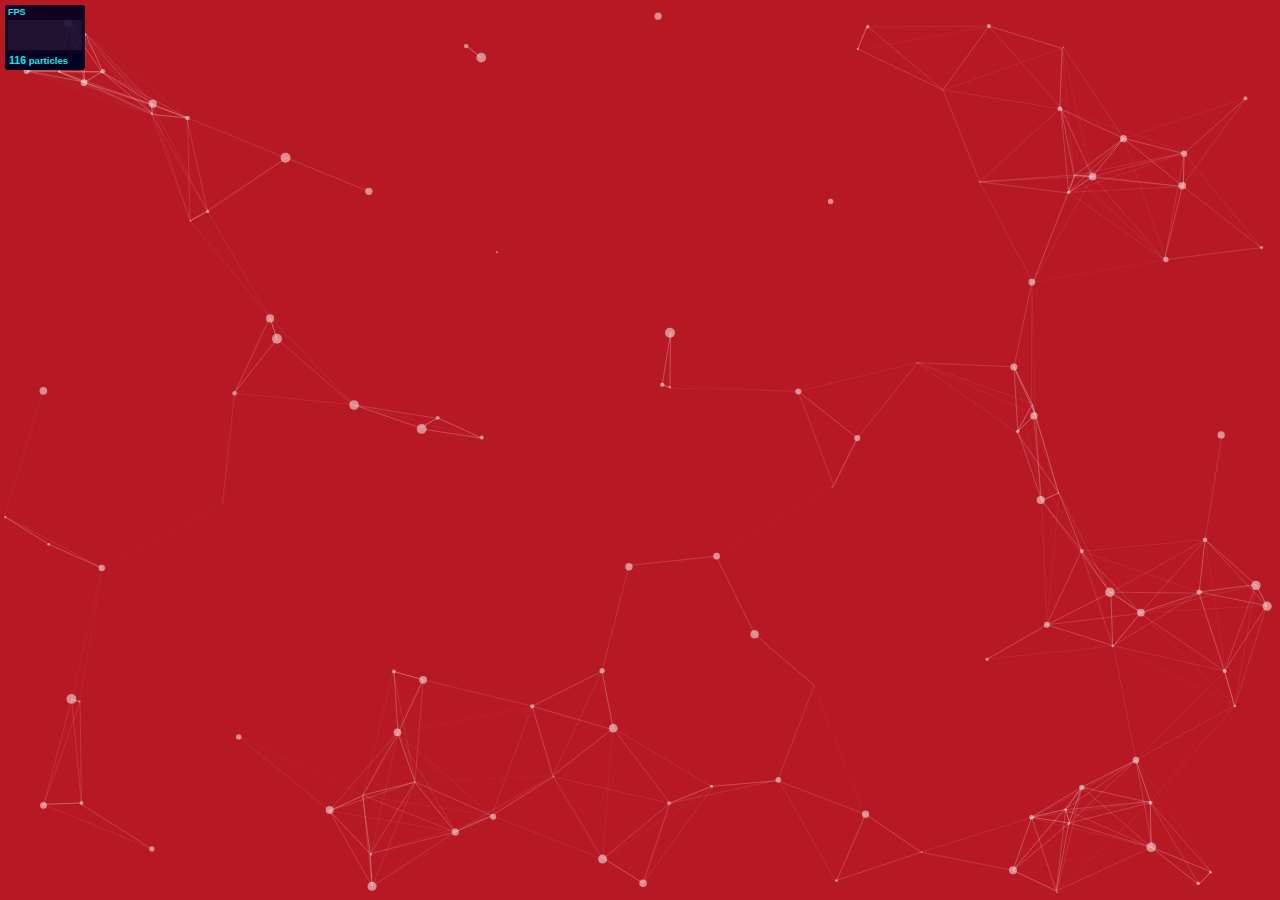
<file: particles.js-master/demo/index.html>
<!DOCTYPE html>
<html lang="en">
<head>
  <meta charset="utf-8">
  <title>particles.js</title>
  <meta name="description" content="particles.js is a lightweight JavaScript library for creating particles.">
  <meta name="author" content="Vincent Garreau" />
  <meta name="viewport" content="width=device-width, initial-scale=1.0, minimum-scale=1.0, maximum-scale=1.0, user-scalable=no">
  <link rel="stylesheet" media="screen" href="css/style.css">
</head>
<body>

<!-- count particles -->
<div class="count-particles">
  <span class="js-count-particles">--</span> particles
</div>

<!-- particles.js container -->
<div id="particles-js"></div>

<!-- scripts -->
<script src="../particles.js"></script>
<script src="js/app.js"></script>

<!-- stats.js -->
<script src="js/lib/stats.js"></script>
<script>
  var count_particles, stats, update;
  stats = new Stats;
  stats.setMode(0);
  stats.domElement.style.position = 'absolute';
  stats.domElement.style.left = '0px';
  stats.domElement.style.top = '0px';
  document.body.appendChild(stats.domElement);
  count_particles = document.querySelector('.js-count-particles');
  update = function() {
    stats.begin();
    stats.end();
    if (window.pJSDom[0].pJS.particles && window.pJSDom[0].pJS.particles.array) {
      count_particles.innerText = window.pJSDom[0].pJS.particles.array.length;
    }
    requestAnimationFrame(update);
  };
  requestAnimationFrame(update);
</script>

</body>
</html>
</file>
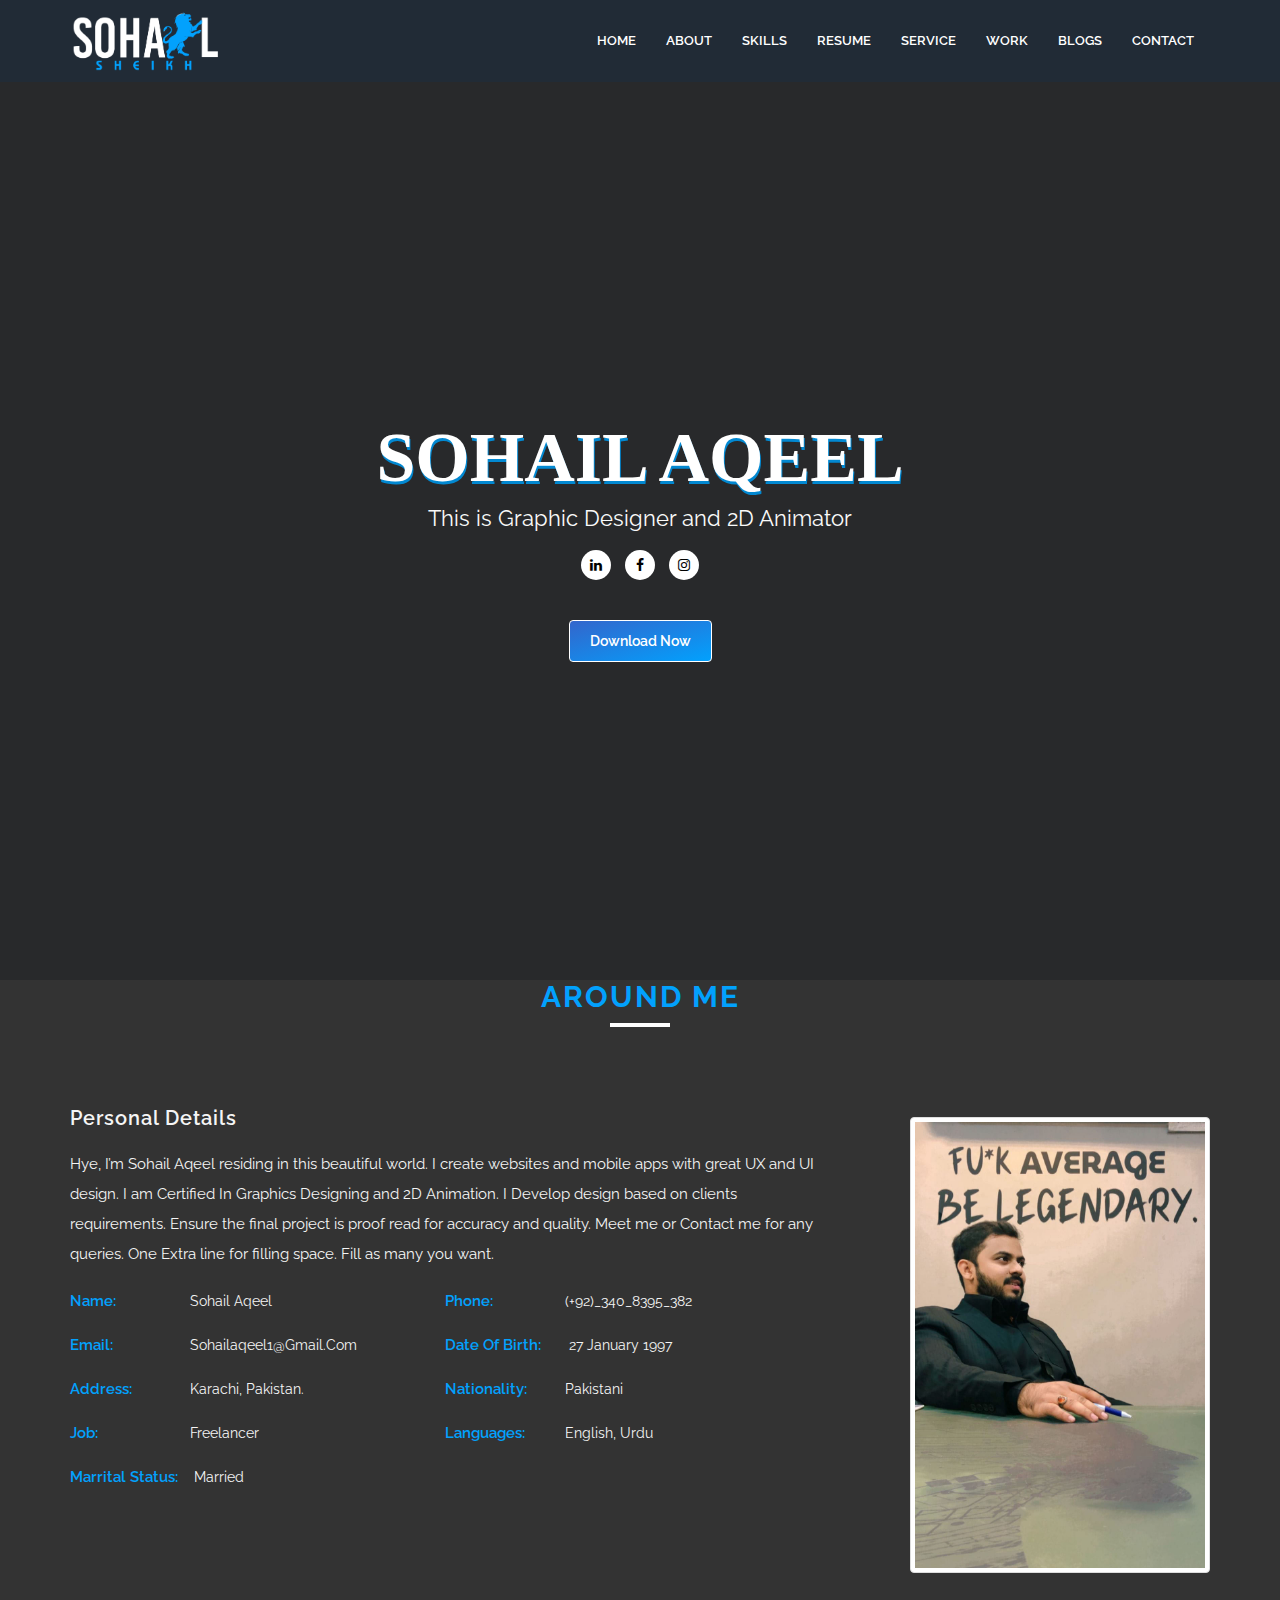
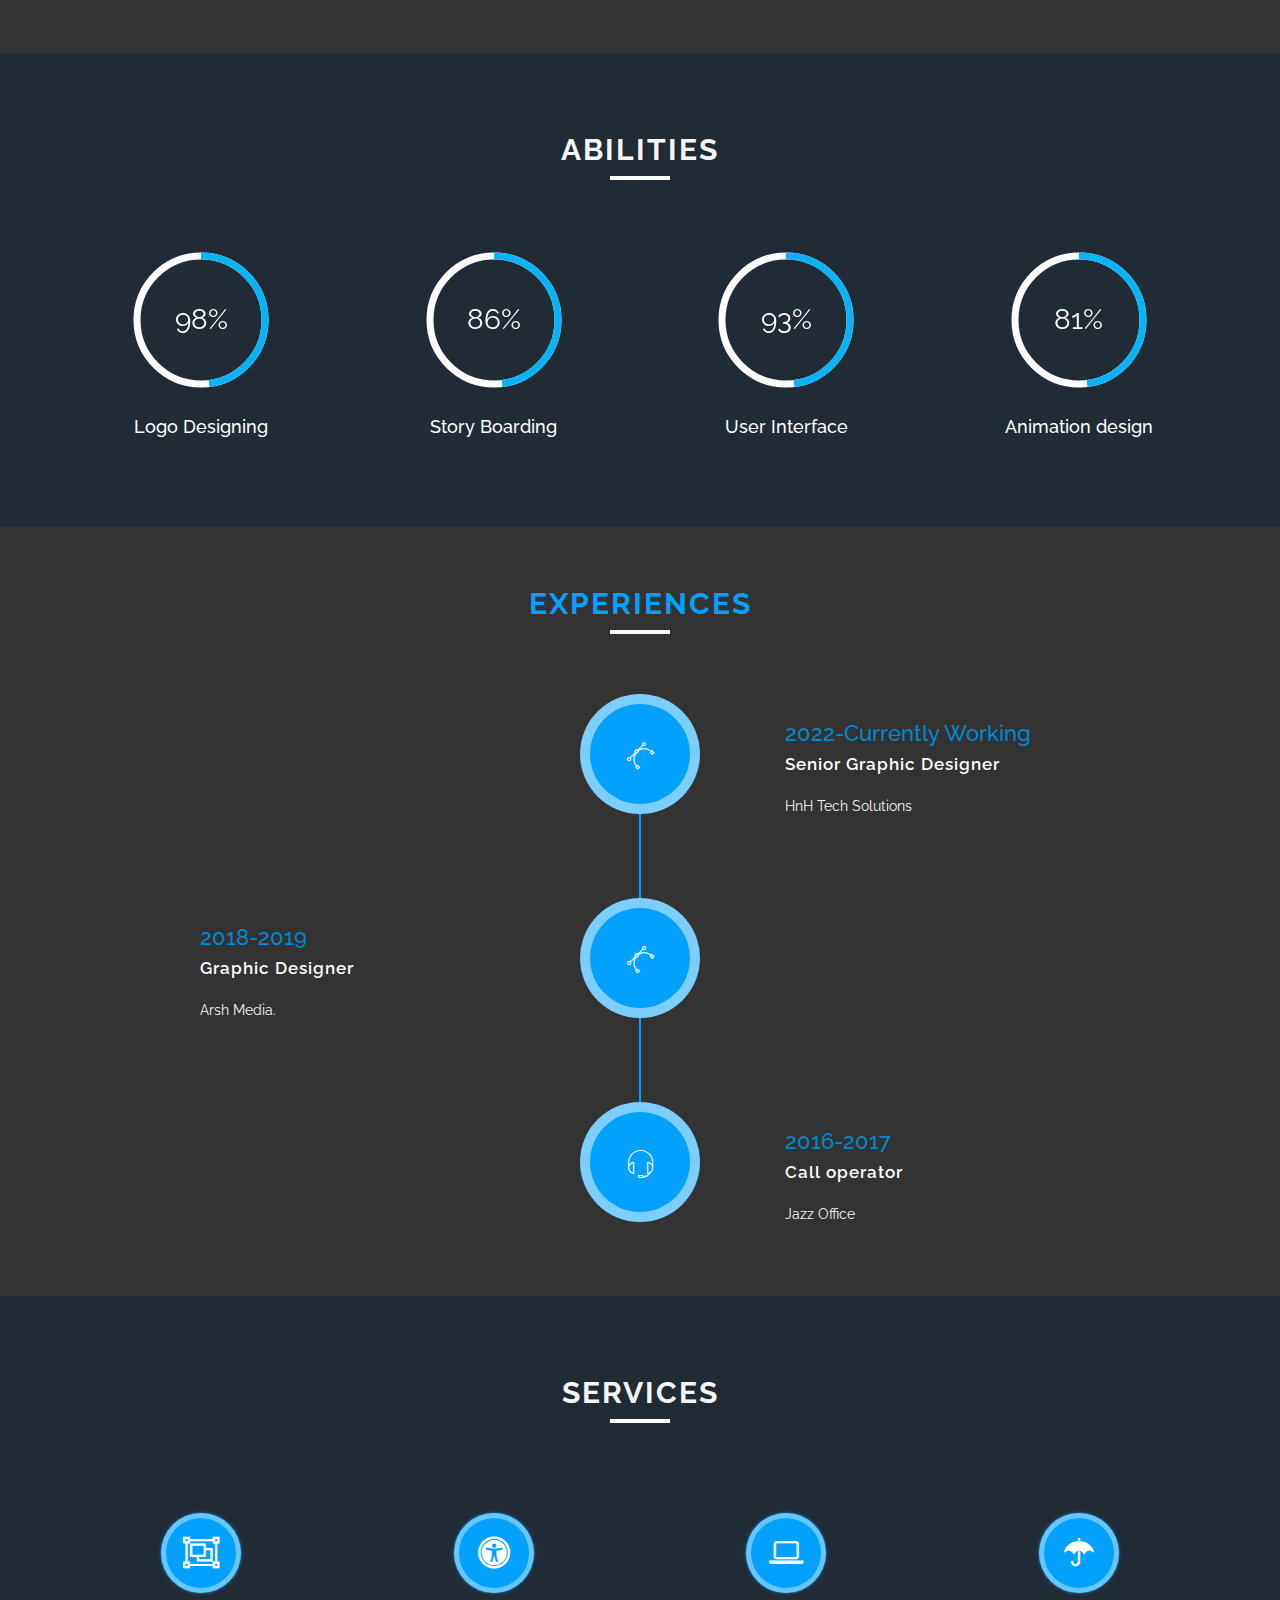
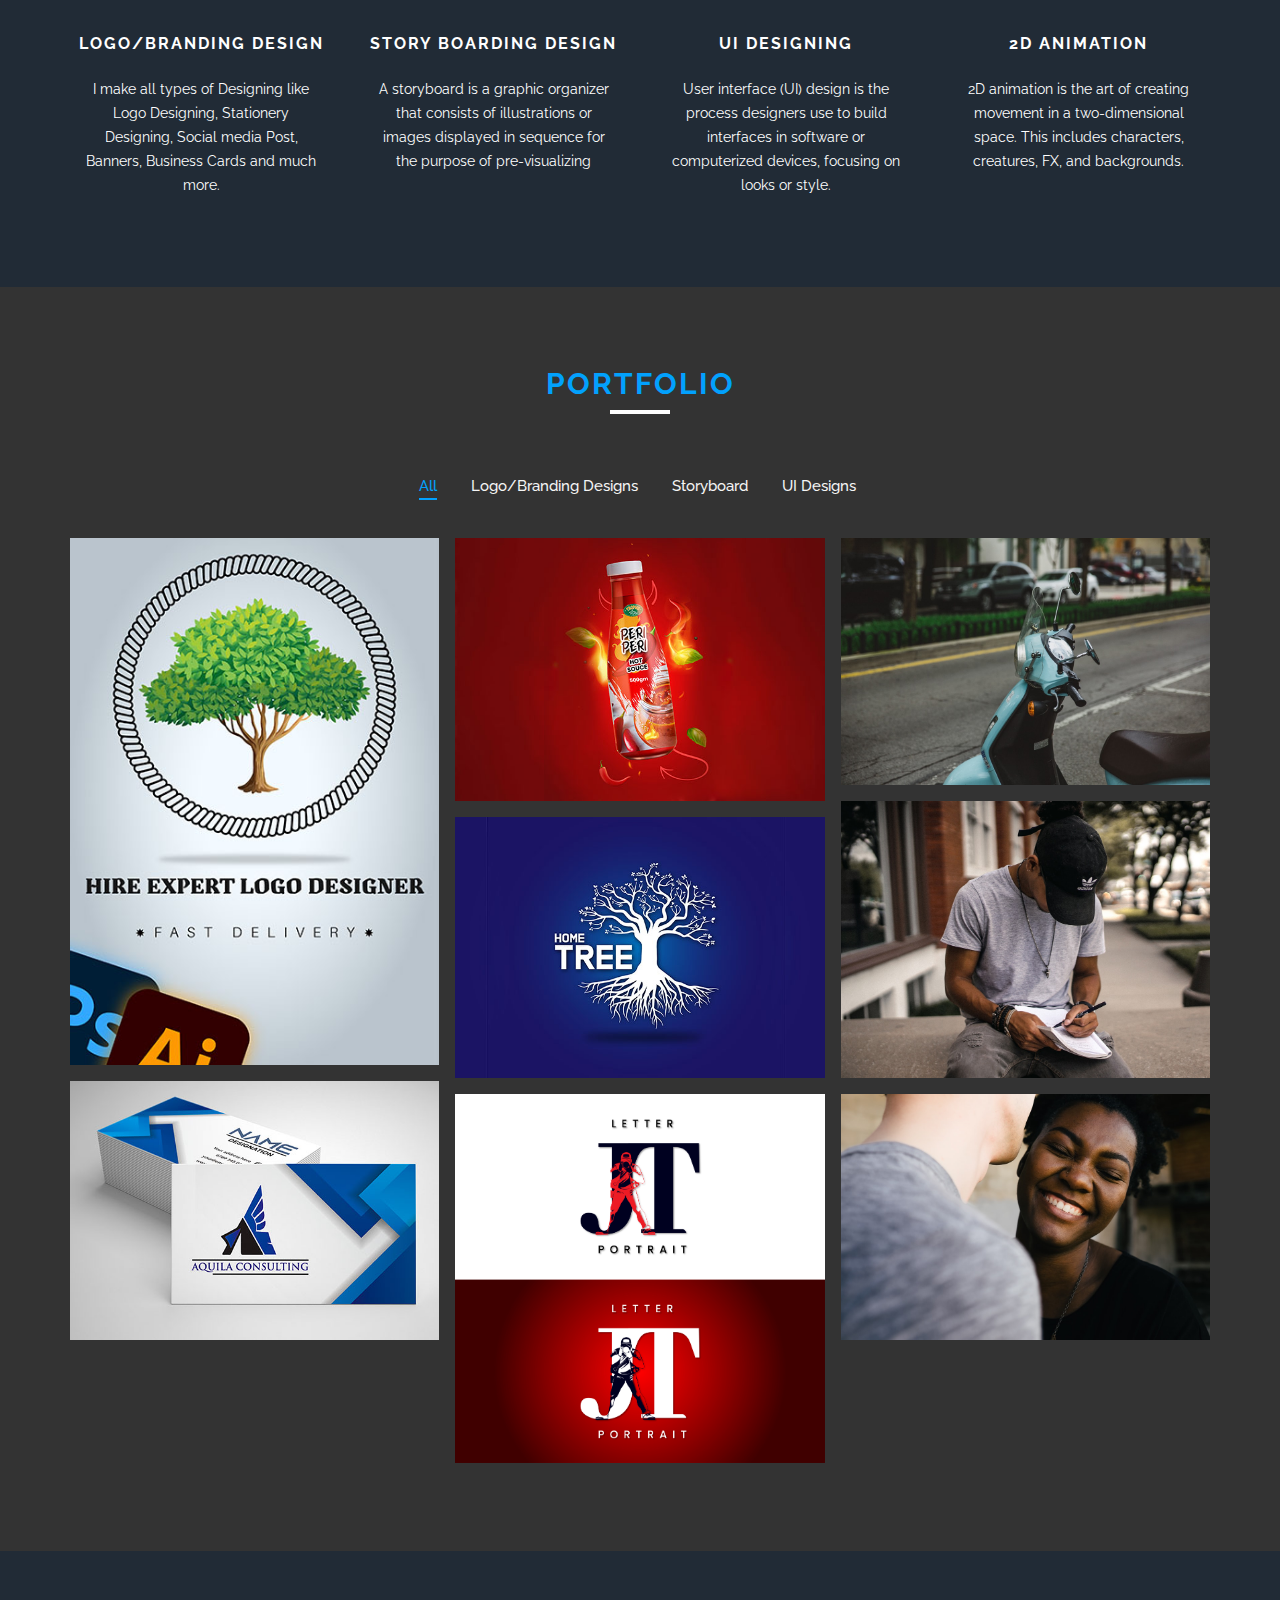
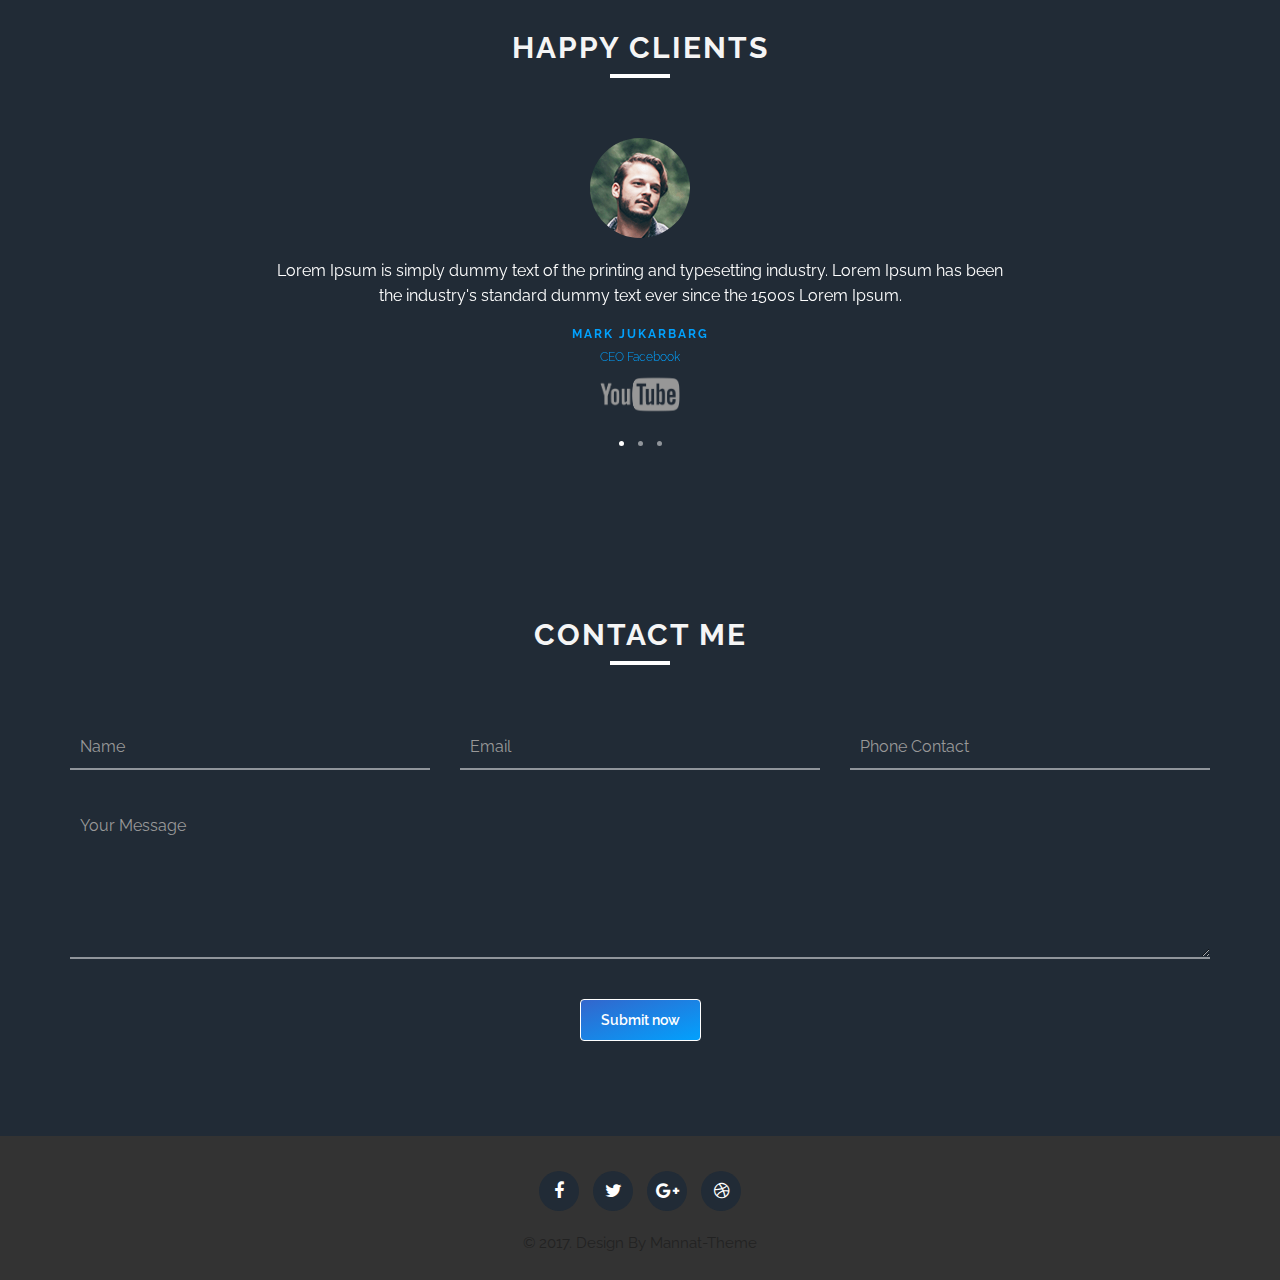
<file: index-2.html>
<!DOCTYPE html>
<html lang="en">


<!-- Mirrored from mannatthemes.com/mannat/index.html by HTTrack Website Copier/3.x [XR&CO'2014], Sat, 14 Aug 2021 15:27:50 GMT -->

<head>
    <!-- META -->
    <meta charset="utf-8">
    <meta http-equiv="X-UA-Compatible" content="IE=edge">
    <meta name="viewport" content="width=device-width, initial-scale=1">
    <meta name="description" content="">
    <meta name="keywords"
        content="resume, cv, portfolio, personal, developer, matola,personal resume, onepage, clean, modern">
    <meta name="author" content="Mannat Theme">

    <!-- PAGE TITLE -->
    <title>Mannat - Responsive Personal Template</title>

    <!-- BOOTSTRAP CSS -->
    <link rel="stylesheet" href="css/bootstrap.min.css">

    <!-- ALL GOOGLE FONTS -->
    <link href="https://fonts.googleapis.com/css?family=Raleway:400,500,600,700" rel="stylesheet">

    <!-- FONT AWESOME CSS -->
    <link rel="stylesheet" href="css/font-awesome.min.css">
    <link rel="stylesheet" type="text/css" href="css/pe-icon-7-stroke.css">

    <!-- OWL CAROSEL CSS -->
    <link rel="stylesheet" href="css/owl.carousel.css">
    <link rel="stylesheet" href="css/owl.theme.css">

    <!-- MAGNIFIC CSS -->
    <link rel="stylesheet" href="css/magnific-popup.css">

    <!-- Circliful CSS -->
    <link rel="stylesheet" href="css/jquery.circliful.css">

    <!-- ANIMATE CSS -->
    <link rel="stylesheet" href="css/animate.min.css">
    <link rel="stylesheet" href="css/effects.css">
    <link rel="stylesheet" href="css/YTPlayer.css">

    <!-- MAIN STYLE CSS -->
    <link rel="stylesheet" href="css/style.css">

    <!-- HTML5 shim and Respond.js IE8 support of HTML5 elements and media queries -->
    <!-- WARNING: Respond.js doesn't work if you view the page via file:// -->
    <!--[if lt IE 9]>
    		  <script src="https://oss.maxcdn.com/html5shiv/3.7.2/html5shiv.min.js"></script>
    		  <script src="https://oss.maxcdn.com/respond/1.4.2/respond.min.js"></script>
        <![endif]-->
</head>

<style>
    .status-mes{
        border-left: 8px solid #06b4f7;
    }
  
</style>
<body>

    <!-- START PRELOADER -->
    <div class="preloader">
        <div class="status">
            <div class="status-mes"></div>
        </div>
    </div>
    <!--  END PRELOADER -->

    <!-- START HOMEPAGE  -->
    <header id="home" class="home-area">
        <div class="header-top-area">
            <div class="container">
                <div class="row">
                    <div class="col-md-3 col-sm-12">
                        <!-- START LOGO -->
                        <div class="logo">
                            <a href="/index-2.html" alt="logo"> <img src="/images/logos/Sohailsheikh-01.png" alt=""></a>
                        </div>
                        <!-- END LOGO -->
                    </div>
                    <div class="col-md-9 col-sm-12">
                        <!-- START MENU   -->
                        <div class="mainmenu">
                            <div class="navbar navbar-nobg">
                                <div class="navbar-header">
                                    <button type="button" class="navbar-toggle" data-toggle="collapse"
                                        data-target=".navbar-collapse">
                                        <span class="sr-only">Toggle navigation</span>
                                        <span class="icon-bar"></span>
                                        <span class="icon-bar"></span>
                                        <span class="icon-bar"></span>
                                    </button>
                                </div>
                                <div class="navbar-collapse collapse">
                                    <ul class="nav navbar-nav navbar-right">
                                        <li class="active"><a class="smoth-scroll" href="#home">Home <div
                                                    class="ripple-wrapper"></div></a>
                                        </li>
                                        <li><a class="smoth-scroll" href="#about">About</a>
                                        </li>
                                        <li><a class="smoth-scroll" href="#skills">skills</a>
                                        </li>
                                        <li><a class="smoth-scroll" href="#resume">Resume</a>
                                        </li>
                                        <li><a class="smoth-scroll" href="#service">service</a>
                                        </li>
                                        <li><a class="smoth-scroll" href="#work">Work</a>
                                        </li>
                                        <li><a class="smoth-scroll" href="#blog">blogs</a>
                                        </li>
                                        <li><a class="smoth-scroll" href="#contact">Contact</a>
                                        </li>
                                    </ul>
                                </div>
                            </div>
                        </div>
                        <!-- END MENU   -->
                    </div>
                </div>
                <!--end row-->
            </div>
            <!--end container-->
        </div>
        <div class="home-image-area" data-stellar-background-ratio="0.6">
            <div class="bg-overlay"></div>
            <div class="display-table">
                <div class="display-table-cell">
                    <div class="container">
                        <div class="row">
                            <div class="col-md-12 col-xs-12">
                                <div class="header-text text-center">
                                    <h2 style="font-family:verdana">SOHAIL AQEEL</h2>
                                    <p>This is Graphic Designer and 2D Animator</p>
                                    <div class="social-links header-links">
                                        <ul>
                                            <li><a href="https://www.linkedin.com/in/sohail-aqeel-b9739b172/"><i
                                                class="fa fa-linkedin"></i></a></li>
                                            <li><a href="https://www.facebook.com/the.editOr.786/"><i
                                                        class="fa fa-facebook"></i></a></li>
                                            <!-- <li><a href="#"><i class="fa fa-twitter"></i></a></li> -->
                                            <li><a href="https://www.instagram.com/shaikh_sahab_121/"><i class="fa fa-instagram"></i></a></li>
                                        </ul>
                                    </div>
                                    <a class="btn btn-custom smoth-scroll" target="_blank"
                                        href="/CV/CV.pdf" download> Download Now</a>
                                </div>
                            </div>
                        </div>
                        <!--end row-->
                    </div>
                    <!--end container-->
                </div>
            </div>
        </div>
    </header>
    <!--  END HOMEPAGE -->


    <!-- START ABOUT -->
    <section id="about" class="section">
        <div class="container">
            <div class="row">
                <div class="col-sm-12">
                    <div class="section-title-1">
                        <h2>Around ME</h2>
                        <div class="title-border"></div>
                    </div>
                </div>
            </div><!-- End row -->

            <div class="row">
                <div class="col-md-8 col-sm-6 col-xs-12">
                    <div class="introduce">
                        <h2 class="title">Personal Details</h2>

                        <p>Hye, I’m Sohail Aqeel residing in this beautiful world. I create websites and mobile apps
                            with great UX and UI design. I am Certified In Graphics Designing and 2D Animation.
                            I Develop design based on clients requirements. Ensure the final project is proof read for accuracy and quality. Meet me or Contact me for any queries. One Extra line for filling space. Fill as many
                            you want.</p>

                        <div class="presonal-inform">
                            <ul>
                                <li><b>Name:</b>Sohail Aqeel</li>
                                <li><b>Phone:</b>(+92)_340_8395_382</li>
                                <li><b>Email:</b>sohailaqeel1@gmail.com</li>
                                <li><b>Date of Birth:</b> 27 January 1997</li>
                                <li><b>Address:</b>Karachi, Pakistan.</li>
                                <li><b>Nationality:</b>Pakistani</li>
                                <li><b>Job:</b>Freelancer</li>
                                <li><b>Languages:</b>English, Urdu</li>
                                <li><b>Marrital status:</b> Married</li>
                            </ul>
                        </div>
                    </div>
                </div>

                <div class="col-md-4 col-sm-6 col-xs-12">
                    <div class="about-img">
                        <img src="images/about-me3.jpg" class="img-responsive img-thumbnail" alt="About-image">
                    </div>
                </div>
            </div>
            <!--end row-->
        </div>
        <!--end container-->
    </section>
    <!--  END ABOUT-->


    <!-- START SKILL -->
    <section id="skills" class="section bg-dark">
        <div class="container">
            <div class="row">
                <div class="col-sm-12">
                    <div class="section-title">
                        <h2>Abilities</h2>
                        <div class="title-border"></div>
                    </div>
                </div>
            </div>
            <!-- Skills -->
            <div class="row text-center">
                <div class="col-sm-3">
                    <div class="skill">
                        <div class="skill-chart skill-circle" data-dimension="160" data-text="98%" data-width="6"
                            data-fontsize="28" data-percent="90" data-fgcolor="#06b4f7" data-bgcolor="#ffffff"></div>
                        <h4>Logo Designing</h4>
                    </div>
                </div>
                <!-- skill -->

                <div class="col-sm-3">
                    <div class="skill">
                        <div class="skill-chart skill-circle" data-dimension="160" data-text="86%" data-width="6"
                            data-fontsize="28" data-percent="80" data-fgcolor="#06b4f7" data-bgcolor="#ffffff"></div>
                        <h4>Story Boarding</h4>
                    </div>
                </div>
                <!-- skill -->

                <div class="col-sm-3">
                    <div class="skill">
                        <div class="skill-chart skill-circle" data-dimension="160" data-text="93%" data-width="6"
                            data-fontsize="28" data-percent="97" data-fgcolor="#06b4f7" data-bgcolor="#ffffff"></div>
                        <h4>User Interface</h4>
                    </div>
                </div>
                <!-- skill -->

                <div class="col-sm-3">
                    <div class="skill">
                        <div class="skill-chart skill-circle" data-dimension="160" data-text="81%" data-width="6"
                            data-fontsize="28" data-percent="81" data-fgcolor="#06b4f7" data-bgcolor="#ffffff"></div>
                        <h4> Animation design</h4>
                    </div>
                </div>
            </div><!-- end row -->
        </div> <!-- end container -->
    </section>
    <!--  end Skill -->

    <!-- START RESUME -->
    <section class="resume" id="resume">
        <div class="container resume-area">
            <div class="row">
                <div class="col-md-12 col-xs-12">
                    <div class="section-title-1">
                        <h2 class="">Experiences</h2>
                        <div class="title-border"></div>
                    </div>
                </div>
            </div>

            <div class="time-line">
                <!-- Right Services -->
                <div class="row">
                    <div class="col-sm-6 pull-right rex-right">
                        <div class="colam">
                            <div class="rs-round">
                                <i class="pe-7s-vector"></i>
                            </div>
                            <div class="rex-item">
                                <h3>2022-Currently Working</h3>
                                <h4>Senior Graphic Designer</h4>
                                <p>HnH Tech Solutions</p>
                            </div>
                        </div>
                    </div>
                </div>

                <!-- Left Services -->
                <div class="row">
                    <div class="col-sm-6 pull-left rex-left">
                        <div class="colam">
                            <div class="rs-round second">
                                <i class="pe-7s-vector"></i>
                            </div>
                            <div class="rex-item">
                                <h3>2018-2019</h3>
                                <h4>Graphic Designer</h4>
                                <p>Arsh Media.</p>
                            </div>
                        </div>
                    </div>
                </div>

                <!-- Right Services -->
                <div class="row">
                    <div class="col-sm-6 pull-right rex-right">
                        <div class="colam-tird">
                            <div class="rs-round">
                                <i class="pe-7s-headphones"></i>
                            </div>
                            <div class="rex-item">
                                <h3>2016-2017</h3>
                                <h4>Call operator</h4>
                                <p>Jazz Office</p>
                            </div>
                        </div>
                    </div>
                </div>
            </div>
        </div>
        <!--end container-->
    </section>
    <!-- END RESUME -->

    <!-- START SERVICES  -->
    <section id="service" class="section bg-dark">
        <div class="container">
            <div class="row">
                <div class="col-sm-12">
                    <div class="section-title">
                        <h2>services</h2>
                        <div class="title-border"></div>
                    </div>
                </div>
            </div>
            <!--end row-->
            <div class="row">
                <!-- START SINGLE SERVICE DESIGN AREA -->
                <div class="col-md-3 col-sm-6">
                    <div class="single-service">
                        <p><span class="fa fa-object-group service-icon"></span></p>
                        <h2 class="text-uppercase">Logo/Branding Design </h2>
                        <p>I make all types of Designing like Logo Designing, Stationery Designing, Social media Post,
                            Banners, Business Cards and much more.
                        </p>
                    </div>
                </div>
                <div class="col-md-3 col-sm-6">
                    <div class="single-service">
                        <p><span class="fa fa-universal-access service-icon"></span></p>
                        <h2 class="text-uppercase">Story Boarding Design</h2>
                        <p>A storyboard is a graphic organizer that consists of illustrations or images displayed in sequence for the purpose of pre-visualizing</p>
                    </div>
                </div>

                <div class="col-md-3 col-sm-6">
                    <div class="single-service">
                        <p><span class="fa fa-laptop service-icon"></span></p>
                        <h2 class="text-uppercase">Ui Designing</h2>
                        <p>User interface (UI) design is the process designers use to build interfaces in software or computerized devices, focusing on looks or style.</p>
                    </div>
                </div>
                <div class="col-md-3 col-sm-6">
                    <div class="single-service">
                        <p><span class="fa fa-umbrella service-icon"></span></p>
                        <h2 class="text-uppercase">2D Animation</h2>
                        <p> 2D animation is the art of creating movement in a two-dimensional space. This includes characters, creatures, FX, and backgrounds.</p>
                    </div>
                </div>
            </div>
            <!--end row-->
        </div>
        <!--end container-->
    </section>
    <!--  END SERVICES -->


    <!-- START Portfolios -->
    <section id="work" class="section">
        <div class="container">
            <div class="row">
                <div class="col-md-12 col-xs-12">
                    <div class="section-title-1">
                        <h2 class="">Portfolio</h2>
                        <div class="title-border"></div>
                    </div>
                </div>
            </div>
            <!--end row-->
            <div class="row">
                <div class="col-xs-12">
                    <div class="lrs-divider-3"></div>
                    <ul class="list-unstyled list-inline lrs-list-protfolio" id="filter">
                        <li class="active fil-cat" data-rel="all">All</li>
                        <li class="fil-cat" data-rel="web">Logo/Branding Designs</li>
                        <li class="fil-cat" data-rel="js">Storyboard</li>
                        <li class="fil-cat" data-rel="wordpress">UI Designs</li>
                    </ul>
                </div>
                <div class="col-md-12 col-xs-12">
                    <div class="lrs-projects">
                        <div class="lrs-project scale-anm web js all" data-toggle="modal" data-target="#one">
                            <div class="lrs-project-image">
                                <img src="images/port/1.jpg" class="img-responsive" alt="Resume / CV" />
                                <div class="lrs-project-content">
                                    <h6 class="lrs-project-title">Lorem ipsum dolor</h6>
                                    <p class="lrs-project-client"><b>GOOGLE</b></p>
                                </div>
                            </div>
                        </div>
                        <div class="lrs-project scale-anm js html all" data-toggle="modal" data-target="#one">
                            <div class="lrs-project-image">
                                <img src="images/port/2.jpg" class="img-responsive" alt="Resume / CV" />
                                <div class="lrs-project-content">
                                    <h6 class="lrs-project-title">Lorem ipsum dolor</h6>
                                    <p class="lrs-project-client"><b>YAHOO</b></p>
                                </div>
                            </div>
                        </div>
                        <div class="lrs-project scale-anm js web all" data-toggle="modal" data-target="#one">
                            <div class="lrs-project-image">
                                <img src="images/port/3.jpg" class="img-responsive" alt="Resume / CV" />
                                <div class="lrs-project-content">
                                    <h6 class="lrs-project-title">Lorem ipsum dolor</h6>
                                    <p class="lrs-project-client"><b>MICROSOFT</b></p>
                                </div>
                            </div>
                        </div>
                        <div class="lrs-project scale-anm js wordpress all" data-toggle="modal" data-target="#one">
                            <div class="lrs-project-image">
                                <img src="images/port/4.jpg" class="img-responsive" alt="Resume / CV" />
                                <div class="lrs-project-content">
                                    <h6 class="lrs-project-title">Lorem ipsum dolor</h6>
                                    <p class="lrs-project-client"><b>INTEL</b></p>
                                </div>
                            </div>
                        </div>
                        <div class="lrs-project scale-anm web all" data-toggle="modal" data-target="#one">
                            <div class="lrs-project-image">
                                <img src="images/port/5.jpg" class="img-responsive" alt="Resume / CV" />
                                <div class="lrs-project-content">
                                    <h6 class="lrs-project-title">Lorem ipsum dolor</h6>
                                    <p class="lrs-project-client"><b>FACEBOOK</b></p>
                                </div>
                            </div>
                        </div>

                        <div class="lrs-project scale-anm web wordpress all" data-toggle="modal" data-target="#one">
                            <div class="lrs-project-image">
                                <img src="images/port/6.jpg" class="img-responsive" alt="Resume / CV" />
                                <div class="lrs-project-content">
                                    <h6 class="lrs-project-title">Lorem ipsum dolor</h6>
                                    <p class="lrs-project-client"><b>FACEBOOK</b></p>
                                </div>
                            </div>
                        </div>

                        <div class="lrs-project scale-anm web html all" data-toggle="modal" data-target="#one">
                            <div class="lrs-project-image">
                                <img src="images/port/7.jpg" class="img-responsive" alt="Resume / CV" />
                                <div class="lrs-project-content">
                                    <h6 class="lrs-project-title">Lorem ipsum dolor</h6>
                                    <p class="lrs-project-client"><b>FACEBOOK</b></p>
                                </div>
                            </div>
                        </div>

                        <div class="lrs-project scale-anm web wordpress all" data-toggle="modal" data-target="#one">
                            <div class="lrs-project-image">
                                <img src="images/port/8.jpg" class="img-responsive" alt="Resume / CV" />
                                <div class="lrs-project-content">
                                    <h6 class="lrs-project-title">Lorem ipsum dolor</h6>
                                    <p class="lrs-project-client"><b>FACEBOOK</b></p>
                                </div>
                            </div>
                        </div>
                    </div>
                </div>
            </div>
            <!--end row-->
        </div>
        <!--end container-->
    </section>
    <!--  END Portfolios -->


    <!-- START Clients -->
    <section id="Clients" class="section bg-dark">
        <div class="container">
            <div class="row">
                <div class="col-sm-12">
                    <div class="section-title">
                        <h2>Happy Clients</h2>
                        <div class="title-border"></div>
                    </div>
                </div>
            </div>
            <!--end row-->
            <div class="row">
                <div class="col-md-8 col-md-offset-2">
                    <div class="testimonial-list">
                        <div class="single-testimonial text-center">
                            <img class="user-block" src="images/rev/face-1.png">
                            <p>Lorem Ipsum is simply dummy text of the printing and typesetting industry. Lorem Ipsum
                                has been the industry's standard dummy text ever since the 1500s Lorem Ipsum.</p>
                            <h2>mark jukarbarg</h2>
                            <h3>CEO facebook</h3>
                            <img src="images/logos/3.png" alt="" class="client-img">
                        </div>

                        <div class="single-testimonial text-center">
                            <img class="user-block" src="images/rev/face-2.png">
                            <p>Lorem Ipsum is simply dummy text of the printing and typesetting industry. Lorem Ipsum
                                has been the industry's standard dummy text ever since the 1500s Lorem Ipsum.</p>
                            <h2>mark jukarbarg</h2>
                            <h3>CEO facebook</h3>
                            <img src="images/logos/1.png" alt="" class="client-img">
                        </div>

                        <div class="single-testimonial text-center">
                            <img class="user-block" src="images/rev/face-3.png">
                            <p>Lorem Ipsum is simply dummy text of the printing and typesetting industry. Lorem Ipsum
                                has been the industry's standard dummy text ever since the 1500s Lorem Ipsum.</p>
                            <h2>mark jukarbarg</h2>
                            <h3>CEO facebook</h3>
                            <img src="images/logos/2.png" alt="" class="client-img">
                        </div>
                    </div>
                </div>
            </div>
            <!--end row-->
        </div>
        <!--end container-->
    </section>
    <!--  END Clients -->

    <!-- START blog page -->
    <!-- <section id="blog" class="blog-area section">
        <div class="container area">
            <div class="row">
                <div class="col-sm-12">
                    <div class="section-title-1">
                        <h2 class="hadding no-margin">latest blog</h2>
                        <div class="title-border"></div>
                    </div>
                </div>
            </div> -->
            <!--end row-->
            <!-- <div class="row">
                <div class="col-md-4 col-sm-6 colblog">
                    <div class="blog-containes">
                        <div class="blog-items">
                            <div class="blog-item">
                                <div class="blog-img">
                                    <img src="images/blog/img-1.jpg" alt="">
                                </div>
                                <div class="line"></div>
                                <div class="blog-content">
                                    <h2 class="no-margin">Lorem ipsum dolor sit amet...</h2>
                                    <div class="meta-box">
                                        <ul>
                                            <li>26 mars 2016</li>
                                            <li>by <span>admin</span></li>
                                            <li>comment</li>
                                        </ul>
                                    </div>
                                    <p class="no-margin">Lorem ipsum dolor sit amet consectetur adipiscing Pellentesque
                                        vestibulum viverra nibh et efficitur. Nullam posuere, metus in suscipit ultrices
                                    </p>
                                    <a class="btn btn-custom btn-sm" href="#">Read More</a>
                                </div>
                            </div>
                        </div>
                    </div>
                </div>
                <div class="col-md-4 col-sm-6 colblog">
                    <div class="blog-containes">
                        <div class="blog-items">
                            <div class="blog-item">
                                <div class="blog-content">
                                    <h2 class="no-margin">Lorem ipsum dolor sit amet...</h2>
                                    <div class="meta-box">
                                        <ul>
                                            <li>26 mars 2016</li>
                                            <li>by <span>admin</span></li>
                                            <li>comment</li>
                                        </ul>
                                    </div>
                                    <p class="no-margin">Lorem ipsum dolor sit amet consectetur adipiscing Pellentesque
                                        vestibulum viverra nibh et efficitur. Nullam posuere, metus in suscipit ultrices
                                    </p>
                                    <a class="btn btn-custom btn-sm" href="#">Read More</a>
                                </div>

                                <div class="blog-img">
                                    <img src="images/blog/img-2.jpg" alt="">
                                </div>
                                <div class="line"></div>
                            </div>
                        </div>
                    </div>
                </div>
                <div class="col-md-4 col-sm-6 colblog">
                    <div class="blog-containes">
                        <div class="blog-items">
                            <div class="blog-item">
                                <div class="blog-img">
                                    <img src="images/blog/img-3.jpg" alt="">
                                </div>
                                <div class="line"></div>
                                <div class="blog-content">
                                    <h2 class="no-margin">Lorem ipsum dolor sit amet...</h2>
                                    <div class="meta-box">
                                        <ul>
                                            <li>26 mars 2016</li>
                                            <li>by <span>admin</span></li>
                                            <li>comment</li>
                                        </ul>
                                    </div>
                                    <p class="no-margin">Lorem ipsum dolor sit amet consectetur adipiscing Pellentesque
                                        vestibulum viverra nibh et efficitur. Nullam posuere, metus in suscipit ultrices
                                    </p>
                                    <a class="btn btn-custom btn-sm" href="#">Read More</a>
                                </div>
                            </div>
                        </div>
                    </div>
                </div>
            </div> -->
            <!--end row-->
        </div>
        <!--end container-->
    </section>
    <!-- END blog page -->

    <!-- START contect -->
    <section id="contact" class="section bg-dark">
        <div class="container area">
            <div class="row">
                <div class="col-md-12">
                    <div class="section-title">
                        <h2>contact me</h2>
                        <div class="title-border"></div>
                    </div>
                </div>
            </div>
            <div class="row">
                <div class="col-md-12 col-xs-12">
                    <!-- START contect -->
                    <div class="contact-form">
                        <form id="contact-form" method="post">
                            <div class="row">
                                <div class="form-group col-md-4">
                                    <input type="text" name="name" class="form-control" id="first-name"
                                        placeholder="Name" required="required">
                                </div>
                                <div class="form-group col-md-4">
                                    <input type="email" name="email" class="form-control" id="email" placeholder="Email"
                                        required="required">
                                </div>
                                <div class="form-group col-md-4">
                                    <input type="text" name="name" class="form-control" id="contect"
                                        placeholder="Phone Contact" required="required">
                                </div>

                                <div class="form-group col-md-12">
                                    <textarea rows="6" name="message" class="form-control" id="description"
                                        placeholder="Your Message" required="required"></textarea>
                                </div>
                                <div class="form-group col-md-12 text-center">
                                    <div class="actions">
                                        <input type="submit" value="Submit now" name="submit" id="submitButton"
                                            class="btn btn-custom" title="Submit Your Message!">
                                    </div>
                                </div>
                            </div>
                        </form>
                    </div>
                </div>
            </div>
            <!--end row-->
        </div>
        <!--end container-->
    </section>
    <!--  END contect-->

    <!-- START footer -->
    <footer class="footer-area">
        <div class="container footer-shadow">
            <div class="row">
                <div class="col-sm-12 text-center">
                    <div class="social-links">
                        <ul>
                            <li><a href="#"><i class="fa fa-facebook footer-link"></i></a></li>
                            <li><a href="#"><i class="fa fa-twitter footer-link"></i></a></li>
                            <li><a href="#"><i class="fa fa-google-plus footer-link"></i></a></li>
                            <li><a href="#"><i class="fa fa-dribbble footer-link"></i></a></li>
                        </ul>
                    </div>
                    <p class="copyright">© 2017. Design By Mannat-Theme</p>
                </div>
            </div>
        </div>
        </div>
    </footer>
    <!-- END footer-->

    <!-- LATEST JQUERY -->
    <script src="js/jquery.min.js"></script>
    <!-- BOOTSTRAP JS -->
    <script src="js/bootstrap.min.js"></script>
    <!--gallary-->
    <script src="js/gallery.js"></script>
    <script src="js/mansory.js"></script>
    <!-- OWL CAROUSEL JS  -->
    <script src="js/owl.carousel.min.js"></script>
    <!-- MIXITUP JS -->
    <script src="js/jquery.mixitup.js"></script>
    <!-- PARALLAX JS -->
    <script src="js/jquery.stellar.min.js"></script>
    <!-- MAGNIFICANT JS -->
    <script src="js/jquery.magnific-popup.min.js"></script>
    <script src="js/jquery.mb.YTPlayer.min.js"></script>
    <!-- EasyPieChart -->
    <script src="js/jquery.circliful.min.js"></script>
    <!-- CONTACT FORM JS -->
    <script src="js/form-contact.js"></script>
    <!-- SCRIPT JS -->
    <script src="js/scripts.js"></script>
</body>


<!-- Mirrored from mannatthemes.com/mannat/index.html by HTTrack Website Copier/3.x [XR&CO'2014], Sat, 14 Aug 2021 15:27:50 GMT -->

</html>
</file>
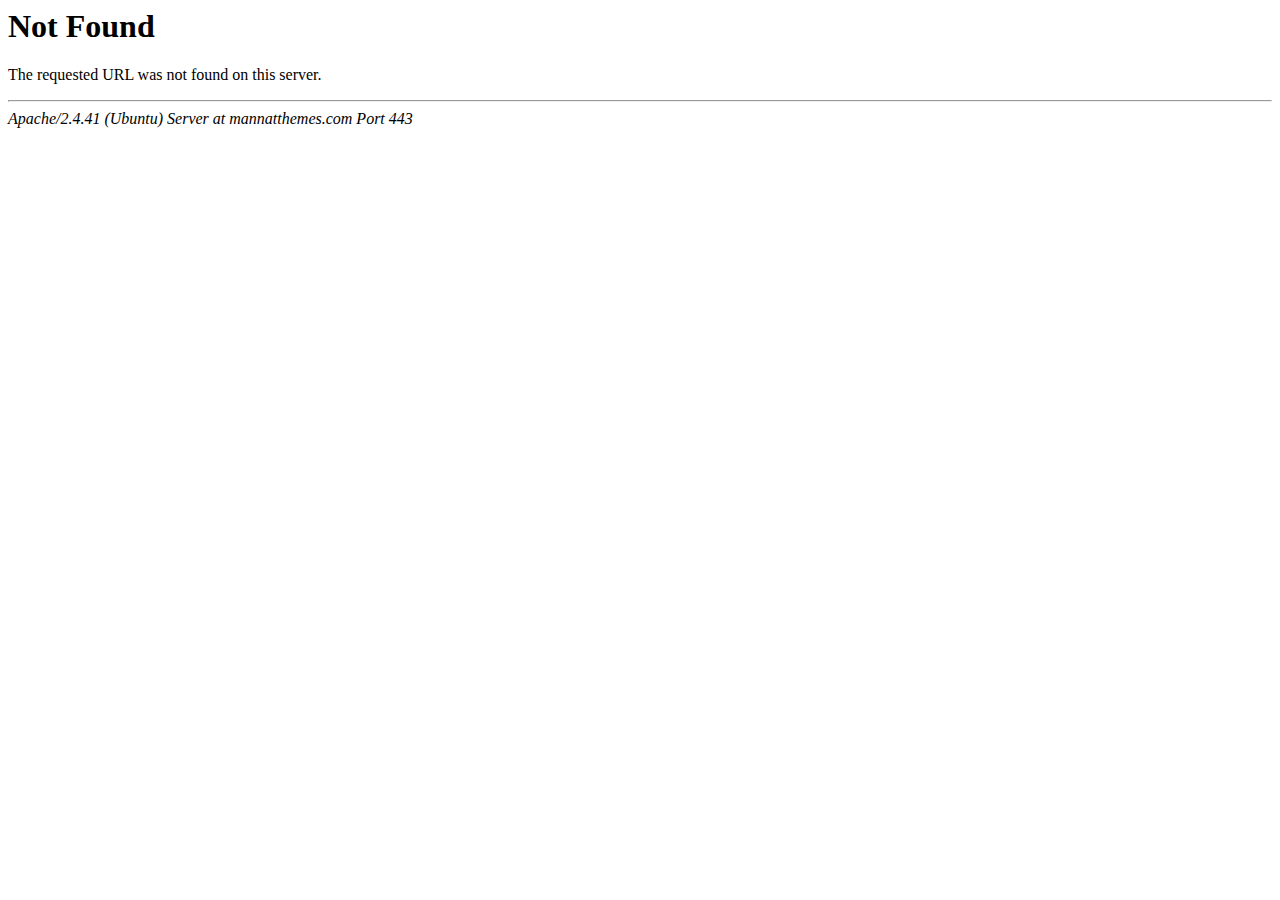
<file: css/AjaxLoader.html>
<!DOCTYPE HTML PUBLIC "-//IETF//DTD HTML 2.0//EN">
<html><head>
<title>404 Not Found</title>
</head><body>
<h1>Not Found</h1>
<p>The requested URL was not found on this server.</p>
<hr>
<address>Apache/2.4.41 (Ubuntu) Server at mannatthemes.com Port 443</address>
</body></html>
</file>
<file: css/pe-icon-7-stroke.css>
@font-face {
	font-family: 'Pe-icon-7-stroke';
	src:url('../fonts/Pe-icon-7-strokebb1d.eot?d7yf1v');
	src:url('../fonts/Pe-icon-7-stroked41d.eot?#iefixd7yf1v') format('embedded-opentype'),
		url('../fonts/Pe-icon-7-strokebb1d.woff?d7yf1v') format('woff'),
		url('../fonts/Pe-icon-7-strokebb1d.ttf?d7yf1v') format('truetype'),
		url('../fonts/Pe-icon-7-strokebb1d.html?d7yf1v#Pe-icon-7-stroke') format('svg');
	font-weight: normal;
	font-style: normal;
}

[class^="pe-7s-"], [class*=" pe-7s-"] {
	display: inline-block;
	font-family: 'Pe-icon-7-stroke';
	speak: none;
	font-style: normal;
	font-weight: normal;
	font-variant: normal;
	text-transform: none;
	line-height: 1;

	/* Better Font Rendering =========== */
	-webkit-font-smoothing: antialiased;
	-moz-osx-font-smoothing: grayscale;
}

.pe-7s-album:before {
	content: "\e6aa";
}
.pe-7s-arc:before {
	content: "\e6ab";
}
.pe-7s-back-2:before {
	content: "\e6ac";
}
.pe-7s-bandaid:before {
	content: "\e6ad";
}
.pe-7s-car:before {
	content: "\e6ae";
}
.pe-7s-diamond:before {
	content: "\e6af";
}
.pe-7s-door-lock:before {
	content: "\e6b0";
}
.pe-7s-eyedropper:before {
	content: "\e6b1";
}
.pe-7s-female:before {
	content: "\e6b2";
}
.pe-7s-gym:before {
	content: "\e6b3";
}
.pe-7s-hammer:before {
	content: "\e6b4";
}
.pe-7s-headphones:before {
	content: "\e6b5";
}
.pe-7s-helm:before {
	content: "\e6b6";
}
.pe-7s-hourglass:before {
	content: "\e6b7";
}
.pe-7s-leaf:before {
	content: "\e6b8";
}
.pe-7s-magic-wand:before {
	content: "\e6b9";
}
.pe-7s-male:before {
	content: "\e6ba";
}
.pe-7s-map-2:before {
	content: "\e6bb";
}
.pe-7s-next-2:before {
	content: "\e6bc";
}
.pe-7s-paint-bucket:before {
	content: "\e6bd";
}
.pe-7s-pendrive:before {
	content: "\e6be";
}
.pe-7s-photo:before {
	content: "\e6bf";
}
.pe-7s-piggy:before {
	content: "\e6c0";
}
.pe-7s-plugin:before {
	content: "\e6c1";
}
.pe-7s-refresh-2:before {
	content: "\e6c2";
}
.pe-7s-rocket:before {
	content: "\e6c3";
}
.pe-7s-settings:before {
	content: "\e6c4";
}
.pe-7s-shield:before {
	content: "\e6c5";
}
.pe-7s-smile:before {
	content: "\e6c6";
}
.pe-7s-usb:before {
	content: "\e6c7";
}
.pe-7s-vector:before {
	content: "\e6c8";
}
.pe-7s-wine:before {
	content: "\e6c9";
}
.pe-7s-cloud-upload:before {
	content: "\e68a";
}
.pe-7s-cash:before {
	content: "\e68c";
}
.pe-7s-close:before {
	content: "\e680";
}
.pe-7s-bluetooth:before {
	content: "\e68d";
}
.pe-7s-cloud-download:before {
	content: "\e68b";
}
.pe-7s-way:before {
	content: "\e68e";
}
.pe-7s-close-circle:before {
	content: "\e681";
}
.pe-7s-id:before {
	content: "\e68f";
}
.pe-7s-angle-up:before {
	content: "\e682";
}
.pe-7s-wristwatch:before {
	content: "\e690";
}
.pe-7s-angle-up-circle:before {
	content: "\e683";
}
.pe-7s-world:before {
	content: "\e691";
}
.pe-7s-angle-right:before {
	content: "\e684";
}
.pe-7s-volume:before {
	content: "\e692";
}
.pe-7s-angle-right-circle:before {
	content: "\e685";
}
.pe-7s-users:before {
	content: "\e693";
}
.pe-7s-angle-left:before {
	content: "\e686";
}
.pe-7s-user-female:before {
	content: "\e694";
}
.pe-7s-angle-left-circle:before {
	content: "\e687";
}
.pe-7s-up-arrow:before {
	content: "\e695";
}
.pe-7s-angle-down:before {
	content: "\e688";
}
.pe-7s-switch:before {
	content: "\e696";
}
.pe-7s-angle-down-circle:before {
	content: "\e689";
}
.pe-7s-scissors:before {
	content: "\e697";
}
.pe-7s-wallet:before {
	content: "\e600";
}
.pe-7s-safe:before {
	content: "\e698";
}
.pe-7s-volume2:before {
	content: "\e601";
}
.pe-7s-volume1:before {
	content: "\e602";
}
.pe-7s-voicemail:before {
	content: "\e603";
}
.pe-7s-video:before {
	content: "\e604";
}
.pe-7s-user:before {
	content: "\e605";
}
.pe-7s-upload:before {
	content: "\e606";
}
.pe-7s-unlock:before {
	content: "\e607";
}
.pe-7s-umbrella:before {
	content: "\e608";
}
.pe-7s-trash:before {
	content: "\e609";
}
.pe-7s-tools:before {
	content: "\e60a";
}
.pe-7s-timer:before {
	content: "\e60b";
}
.pe-7s-ticket:before {
	content: "\e60c";
}
.pe-7s-target:before {
	content: "\e60d";
}
.pe-7s-sun:before {
	content: "\e60e";
}
.pe-7s-study:before {
	content: "\e60f";
}
.pe-7s-stopwatch:before {
	content: "\e610";
}
.pe-7s-star:before {
	content: "\e611";
}
.pe-7s-speaker:before {
	content: "\e612";
}
.pe-7s-signal:before {
	content: "\e613";
}
.pe-7s-shuffle:before {
	content: "\e614";
}
.pe-7s-shopbag:before {
	content: "\e615";
}
.pe-7s-share:before {
	content: "\e616";
}
.pe-7s-server:before {
	content: "\e617";
}
.pe-7s-search:before {
	content: "\e618";
}
.pe-7s-film:before {
	content: "\e6a5";
}
.pe-7s-science:before {
	content: "\e619";
}
.pe-7s-disk:before {
	content: "\e6a6";
}
.pe-7s-ribbon:before {
	content: "\e61a";
}
.pe-7s-repeat:before {
	content: "\e61b";
}
.pe-7s-refresh:before {
	content: "\e61c";
}
.pe-7s-add-user:before {
	content: "\e6a9";
}
.pe-7s-refresh-cloud:before {
	content: "\e61d";
}
.pe-7s-paperclip:before {
	content: "\e69c";
}
.pe-7s-radio:before {
	content: "\e61e";
}
.pe-7s-note2:before {
	content: "\e69d";
}
.pe-7s-print:before {
	content: "\e61f";
}
.pe-7s-network:before {
	content: "\e69e";
}
.pe-7s-prev:before {
	content: "\e620";
}
.pe-7s-mute:before {
	content: "\e69f";
}
.pe-7s-power:before {
	content: "\e621";
}
.pe-7s-medal:before {
	content: "\e6a0";
}
.pe-7s-portfolio:before {
	content: "\e622";
}
.pe-7s-like2:before {
	content: "\e6a1";
}
.pe-7s-plus:before {
	content: "\e623";
}
.pe-7s-left-arrow:before {
	content: "\e6a2";
}
.pe-7s-play:before {
	content: "\e624";
}
.pe-7s-key:before {
	content: "\e6a3";
}
.pe-7s-plane:before {
	content: "\e625";
}
.pe-7s-joy:before {
	content: "\e6a4";
}
.pe-7s-photo-gallery:before {
	content: "\e626";
}
.pe-7s-pin:before {
	content: "\e69b";
}
.pe-7s-phone:before {
	content: "\e627";
}
.pe-7s-plug:before {
	content: "\e69a";
}
.pe-7s-pen:before {
	content: "\e628";
}
.pe-7s-right-arrow:before {
	content: "\e699";
}
.pe-7s-paper-plane:before {
	content: "\e629";
}
.pe-7s-delete-user:before {
	content: "\e6a7";
}
.pe-7s-paint:before {
	content: "\e62a";
}
.pe-7s-bottom-arrow:before {
	content: "\e6a8";
}
.pe-7s-notebook:before {
	content: "\e62b";
}
.pe-7s-note:before {
	content: "\e62c";
}
.pe-7s-next:before {
	content: "\e62d";
}
.pe-7s-news-paper:before {
	content: "\e62e";
}
.pe-7s-musiclist:before {
	content: "\e62f";
}
.pe-7s-music:before {
	content: "\e630";
}
.pe-7s-mouse:before {
	content: "\e631";
}
.pe-7s-more:before {
	content: "\e632";
}
.pe-7s-moon:before {
	content: "\e633";
}
.pe-7s-monitor:before {
	content: "\e634";
}
.pe-7s-micro:before {
	content: "\e635";
}
.pe-7s-menu:before {
	content: "\e636";
}
.pe-7s-map:before {
	content: "\e637";
}
.pe-7s-map-marker:before {
	content: "\e638";
}
.pe-7s-mail:before {
	content: "\e639";
}
.pe-7s-mail-open:before {
	content: "\e63a";
}
.pe-7s-mail-open-file:before {
	content: "\e63b";
}
.pe-7s-magnet:before {
	content: "\e63c";
}
.pe-7s-loop:before {
	content: "\e63d";
}
.pe-7s-look:before {
	content: "\e63e";
}
.pe-7s-lock:before {
	content: "\e63f";
}
.pe-7s-lintern:before {
	content: "\e640";
}
.pe-7s-link:before {
	content: "\e641";
}
.pe-7s-like:before {
	content: "\e642";
}
.pe-7s-light:before {
	content: "\e643";
}
.pe-7s-less:before {
	content: "\e644";
}
.pe-7s-keypad:before {
	content: "\e645";
}
.pe-7s-junk:before {
	content: "\e646";
}
.pe-7s-info:before {
	content: "\e647";
}
.pe-7s-home:before {
	content: "\e648";
}
.pe-7s-help2:before {
	content: "\e649";
}
.pe-7s-help1:before {
	content: "\e64a";
}
.pe-7s-graph3:before {
	content: "\e64b";
}
.pe-7s-graph2:before {
	content: "\e64c";
}
.pe-7s-graph1:before {
	content: "\e64d";
}
.pe-7s-graph:before {
	content: "\e64e";
}
.pe-7s-global:before {
	content: "\e64f";
}
.pe-7s-gleam:before {
	content: "\e650";
}
.pe-7s-glasses:before {
	content: "\e651";
}
.pe-7s-gift:before {
	content: "\e652";
}
.pe-7s-folder:before {
	content: "\e653";
}
.pe-7s-flag:before {
	content: "\e654";
}
.pe-7s-filter:before {
	content: "\e655";
}
.pe-7s-file:before {
	content: "\e656";
}
.pe-7s-expand1:before {
	content: "\e657";
}
.pe-7s-exapnd2:before {
	content: "\e658";
}
.pe-7s-edit:before {
	content: "\e659";
}
.pe-7s-drop:before {
	content: "\e65a";
}
.pe-7s-drawer:before {
	content: "\e65b";
}
.pe-7s-download:before {
	content: "\e65c";
}
.pe-7s-display2:before {
	content: "\e65d";
}
.pe-7s-display1:before {
	content: "\e65e";
}
.pe-7s-diskette:before {
	content: "\e65f";
}
.pe-7s-date:before {
	content: "\e660";
}
.pe-7s-cup:before {
	content: "\e661";
}
.pe-7s-culture:before {
	content: "\e662";
}
.pe-7s-crop:before {
	content: "\e663";
}
.pe-7s-credit:before {
	content: "\e664";
}
.pe-7s-copy-file:before {
	content: "\e665";
}
.pe-7s-config:before {
	content: "\e666";
}
.pe-7s-compass:before {
	content: "\e667";
}
.pe-7s-comment:before {
	content: "\e668";
}
.pe-7s-coffee:before {
	content: "\e669";
}
.pe-7s-cloud:before {
	content: "\e66a";
}
.pe-7s-clock:before {
	content: "\e66b";
}
.pe-7s-check:before {
	content: "\e66c";
}
.pe-7s-chat:before {
	content: "\e66d";
}
.pe-7s-cart:before {
	content: "\e66e";
}
.pe-7s-camera:before {
	content: "\e66f";
}
.pe-7s-call:before {
	content: "\e670";
}
.pe-7s-calculator:before {
	content: "\e671";
}
.pe-7s-browser:before {
	content: "\e672";
}
.pe-7s-box2:before {
	content: "\e673";
}
.pe-7s-box1:before {
	content: "\e674";
}
.pe-7s-bookmarks:before {
	content: "\e675";
}
.pe-7s-bicycle:before {
	content: "\e676";
}
.pe-7s-bell:before {
	content: "\e677";
}
.pe-7s-battery:before {
	content: "\e678";
}
.pe-7s-ball:before {
	content: "\e679";
}
.pe-7s-back:before {
	content: "\e67a";
}
.pe-7s-attention:before {
	content: "\e67b";
}
.pe-7s-anchor:before {
	content: "\e67c";
}
.pe-7s-albums:before {
	content: "\e67d";
}
.pe-7s-alarm:before {
	content: "\e67e";
}
.pe-7s-airplay:before {
	content: "\e67f";
}
</file>
<file: css/effects.css>
.grid {
	position: relative;
	clear: both;
	margin: 0 auto;
	list-style: none;
	text-align: center;
}

/* Common style */
.grid figure {
	position: relative;
	float: left;
	overflow: hidden;
	margin: 10px 1%;
	min-width: 320px;
	max-width: 480px;
	max-height: 360px;
	width: 48%;
	height: auto;
	text-align: center;
	cursor: pointer;
}

.grid figure img {
	position: relative;
	display: block;
	min-height: 100%;
	max-width: 100%;
}

.grid figure figcaption {
	padding: 2em;
	color: #fff;
	text-transform: uppercase;
	font-size: 1.25em;
	-webkit-backface-visibility: hidden;
	backface-visibility: hidden;
}

.grid figure figcaption::before,
.grid figure figcaption::after {
	pointer-events: none;
}

.grid figure figcaption,
.grid figure figcaption > a {
	position: absolute;
	top: 0;
	left: 0;
	width: 100%;
	height: 100%;
}

/* Anchor will cover the whole item by default */
/* For some effects it will show as a button */
.grid figure figcaption > a {
	z-index: 1000;
	text-indent: 200%;
	white-space: nowrap;
	font-size: 0;
	opacity: 0;
}

.grid figure h2 {
	word-spacing: -0.15em;
	font-weight: 300;
}

.grid figure h2 span {
	font-weight: 800;
}

.grid figure h2,
.grid figure p {
	margin: 0;
}

.grid figure p {
	letter-spacing: 1px;
	font-size: 68.5%;
}




/*---------------*/
/***** Bubba *****/
/*---------------*/

figure.effect-bubba img {
	-webkit-transition: opacity 0.35s;
	transition: opacity 0.35s;
}

figure.effect-bubba:hover img {
	opacity: 0.4;
}

figure.effect-bubba figcaption::before,
figure.effect-bubba figcaption::after {
	position: absolute;
	top: 30px;
	right: 30px;
	bottom: 30px;
	left: 30px;
	content: '';
	opacity: 0;
	-webkit-transition: opacity 0.35s, -webkit-transform 0.35s;
	transition: opacity 0.35s, transform 0.35s;
}

figure.effect-bubba figcaption::before {
	border-top: 1px solid #fff;
	border-bottom: 1px solid #fff;
	-webkit-transform: scale(0,1);
	transform: scale(0,1);
}

figure.effect-bubba figcaption::after {
	border-right: 1px solid #fff;
	border-left: 1px solid #fff;
	-webkit-transform: scale(1,0);
	transform: scale(1,0);
}

figure.effect-bubba h2 {
	padding-top: 30%;
	-webkit-transition: -webkit-transform 0.35s;
	transition: transform 0.35s;
	-webkit-transform: translate3d(0,-20px,0);
	transform: translate3d(0,-20px,0);
}

figure.effect-bubba p {
	padding: 20px 2.5em;
	opacity: 0;
	-webkit-transition: opacity 0.35s, -webkit-transform 0.35s;
	transition: opacity 0.35s, transform 0.35s;
	-webkit-transform: translate3d(0,20px,0);
	transform: translate3d(0,20px,0);
}

figure.effect-bubba:hover figcaption::before,
figure.effect-bubba:hover figcaption::after {
	opacity: 1;
	-webkit-transform: scale(1);
	transform: scale(1);
}

figure.effect-bubba:hover h2,
figure.effect-bubba:hover p {
	opacity: 1;
	-webkit-transform: translate3d(0,0,0);
	transform: translate3d(0,0,0);
}
/*---------------*/
/***** Ruby *****/
/*---------------*/

figure.effect-ruby {
	background-color: #000;
}

figure.effect-ruby img {
	-webkit-transition: opacity 0.35s, -webkit-transform 0.35s;
	transition: opacity 0.35s, transform 0.35s;
	-webkit-transform: scale(1.15);
	transform: scale(1.15);
}

figure.effect-ruby:hover img {
	opacity: 0.5;
	-webkit-transform: scale(1);
	transform: scale(1);
}

figure.effect-ruby h2 {
	margin-top: 20%;
	-webkit-transition: -webkit-transform 0.35s;
	transition: transform 0.35s;
	-webkit-transform: translate3d(0,20px,0);
	transform: translate3d(0,20px,0);
}

figure.effect-ruby p {
	margin: 1em 0 0;
	padding: 3em;
	border: 1px solid #fff;
	opacity: 0;
	-webkit-transition: opacity 0.35s, -webkit-transform 0.35s;
	transition: opacity 0.35s, transform 0.35s;
	-webkit-transform: translate3d(0,20px,0) scale(1.1);
	transform: translate3d(0,20px,0) scale(1.1);
} 

figure.effect-ruby:hover h2 {
	-webkit-transform: translate3d(0,0,0);
	transform: translate3d(0,0,0);
}

figure.effect-ruby:hover p {
	opacity: 1;
	-webkit-transform: translate3d(0,0,0) scale(1);
	transform: translate3d(0,0,0) scale(1);
}
</file>
<file: css/YTPlayer.css>
@charset"UTF-8";

/* Generated by Font Squirrel (http://www.fontsquirrel.com) on May 30, 2013 */

@font-face {
  font-family: 'ytpregular';
  src: url('ytp-regular.html');
}

@font-face {
  font-family: 'ytpregular';
  src: url([data-uri]) format('woff'),
  url('ytp-regular-2.html') format('truetype');
  font-weight: normal;
  font-style: normal;

}
.mb_YTVPlayer :focus {
  outline: 0;
}

.mb_YTVPlayer{
  display:block;
  transform:translateZ(0);
  transform-style: preserve-3d;
  perspective: 1000;
  backface-visibility: hidden;
  transform:translate3d(0,0,0);
  animation-timing-function: linear;
}

.mb_YTVPlayer.fullscreen{
  display:block!important;
  position: fixed!important;
  width: 100%!important;
  height: 100%!important;
  top: 0!important;
  left: 0!important;
  margin: 0!important;
  border: none !important;
}

.mb_YTVPlayer.fullscreen .mbYTP_wrapper{
  opacity:1 !important;
}


.mbYTP_wrapper iframe{
  max-width: 4000px !important;
}

.inline_YTPlayer{
  margin-bottom: 20px;
  vertical-align:top;
  position:relative;
  left:0;
  overflow: hidden;
  border-radius: 4px;
  -moz-box-shadow: 0 0 5px rgba(0,0,0,.7);
  -webkit-box-shadow: 0 0 5px rgba(0,0,0,.7);
  box-shadow: 0 0 5px rgba(0,0,0,.7);
  background: rgba(0,0,0,.5);
}

.inline_YTPlayer img{
  border: none!important;
  -moz-transform: none!important;
  -webkit-transform: none!important;
  -o-transform: none!important;
  transform: none!important;
  margin:0!important;
  padding:0!important
}

/*CONTROL BAR*/

.mb_YTVPBar .ytpicon{
  font-size: 20px;
  font-family: 'ytpregular';
}

.mb_YTVPBar .mb_YTVPUrl.ytpicon{
  font-size: 30px;
}


.mb_YTVPBar{

  transition: opacity 1s;
  -moz-transition: opacity 1s;
  -webkit-transition: opacity 1s;
  -o-transition: opacity 1s;

  display:block;
  width:100%;
  height:10px;
  padding:5px;
  background:#333;
  position:fixed;
  bottom:0;
  left:0;
  -moz-box-sizing:padding-box;
  -webkit-box-sizing:border-box;
  text-align:left;
  z-index: 1000;
  font: 14px/16px sans-serif;
  color:white;
  opacity:.1;
}

.mb_YTVPBar.visible, .mb_YTVPBar:hover{
  opacity:1;
}


.mb_YTVPBar .buttonBar{

  transition: all 1s;
  -moz-transition: all 1s;
  -webkit-transition: all 1s;
  -o-transition: all 1s;

  background:transparent;
  font:12px/14px Calibri;
  position:absolute;
  top:-30px;
  left:0;
  padding: 5px;
  width:100%;
  -moz-box-sizing: border-box;
  -webkit-box-sizing: border-box;
  -o-box-sizing: border-box;
  box-sizing: border-box;
}
.mb_YTVPBar:hover .buttonBar{
  background: rgba(0,0,0,0.4);
}

.mb_YTVPBar span{
  display:inline-block;
  font:16px/20px Calibri, sans-serif;
  position:relative;
  width: 30px;
  height: 25px;
  vertical-align: middle;
}
.mb_YTVPBar span.mb_YTVPTime{
  width: 130px;
}

.mb_YTVPBar span.mb_YTVPUrl,.mb_YTVPBar span.mb_OnlyYT {
  position: absolute;
  width: auto;
  display:block;
  top:6px;
  right:10px;
  cursor: pointer;
}
.mb_YTVPBar span.mb_YTVPUrl img{
  width: 60px;
}

.mb_YTVPBar span.mb_OnlyYT {
  left:185px;
  right: auto;
}
.mb_YTVPBar span.mb_OnlyYT img{
  width: 25px;
}

.mb_YTVPBar span.mb_YTVPUrl a{
  color:white;
}

.mb_YTVPPlaypause,.mb_YTVPlayer .mb_YTVPPlaypause img{
  cursor:pointer;
}

.mb_YTVPMuteUnmute{
  cursor:pointer;
}

/*PROGRESS BAR*/
.mb_YTVPProgress{
  height:10px;
  width:100%;
  background:#222;
  bottom:0;
  left:0;
}

.mb_YTVPLoaded{
  height:10px;
  width:0;
  background:#444;
  left:0;
}

.mb_YTVTime{
  height:5px;
  width:0;
  background:#fff;
  bottom:0;
  left:0;
  -moz-box-shadow:#666666 1px 1px 3px;
  -webkit-box-shadow:#666666 1px 1px 3px;
}

.YTPOverlay{
  backface-visibility: hidden;
  -webkit-backface-visibility: hidden;
  -webkit-transform-style: "flat"
}

/*RASTER OVERLAY*/
.YTPOverlay.raster{
  background: url("../images/raster.html");
}

.YTPOverlay.raster.retina{
  background: url("../images/raster%402x.html");
}

.YTPOverlay.raster-dot{
  background: url("../images/raster_dot.html");
}

.YTPOverlay.raster-dot.retina{
  background: url("../images/raster_dot%402x.html");
}
</file>
<file: css/style.css>
body {
    font-size: 15px;
    line-height: 24px;
    height: 100%;
    font-family: 'Raleway', sans-serif;
    color: #F5F5F5;
    background: #333;
    overflow-x: hidden;
}

html,
body {
    height: 100%
}

h1,
h2,
h3,
h4,
h5,
h6 {
    font-family: 'Raleway', sans-serif;
}

a {
    text-decoration: none;
    -webkit-transition: all 0.4s;
    -webkit-transition: all 0.2s;
    transition: all 0.2s;
    color: #000;
}

img {
    width: 100%;
}

a:hover {
    color: #fff;
    text-decoration: none;
}

a:focus {
    outline: none;
    text-decoration: none;
}



ul,
li {
    margin: 0;
    padding: 0;
    list-style: none;
}

fieldset {
    border: 0 none;
    margin: 0 auto;
    padding: 0;
}

.no-padding {
    padding: 0
}

.section {
    padding-top: 80px;
    padding-bottom: 80px;
}

.bg-dark {
    background-color: #212b36;
}

.section-title {
    text-align: center;
    margin-bottom: 60px;
}

.section-title-1 h2 {
    margin-top: 0;
    font-weight: 700;
    text-transform: uppercase;
    font-size: 30px;
    color: #02a1fd;
    text-align: center;
    letter-spacing: 2px;

}

.section-title h2 {
    margin-top: 0;
    font-weight: 700;
    text-transform: uppercase;
    font-size: 30px;
    color: #f5f5f5;
    text-align: center;
    letter-spacing: 2px;
}

.section-title p {
    font-weight: 300;
}

.title-border {
    background-color: #ffffff;
    height: 4px;
    width: 60px;
    margin-left: auto;
    margin-right: auto;
    margin-bottom: 60px;
}

.btn-custom {
    background: linear-gradient(to top left, #02a1fd 0%, #3366cc 100%);
    border: 1px solid #ffffff;
    color: white;
    font-weight: 600;
    padding: 10px 20px 10px 20px;
}

.btn-custom:hover {
    background: linear-gradient(to bottom right, #02a1fd 0%, #3366cc 100%);
    border-color: none;
    color: #ffffff;
}

.about-h4 {
    padding-top: 10px;
    border: 1px solid;
    padding-bottom: 11px;
    margin-bottom: 5px;
    color: white;
    background-color: #41b548;
}

.about-m-t-0 {
    margin-top: 0px;
}


/*
* ----------------------------------------------------------------------------------------
* 02.PRELOADER & BOUNCE CCS STYLE
* ----------------------------------------------------------------------------------------
*/

.preloader {
    background: #fff;
    bottom: 0;
    left: 0;
    position: fixed;
    right: 0;
    top: 0;
    z-index: 99999;
}

.status-mes {
    width: 45px;
    height: 45px;
    position: absolute;
    top: 50%;
    left: 50%;
    margin: -22px 0 0 -22px;
    font-size: 10px;
    text-indent: -12345px;
    border-top: 8px solid #F5F5F5;
    border-right: 8px solid #F5F5F5;
    border-bottom: 8px solid #F5F5F5;
    border-left: 8px solid #41b548;
    border-radius: 50%;
    -webkit-animation: spinner 1000ms infinite linear;
    animation: spinner 1000ms infinite linear;
    z-index: 10000;
}

@-webkit-keyframes spinner {
    0% {
        -webkit-transform: rotate(0deg);
        transform: rotate(0deg);
    }

    100% {
        -webkit-transform: rotate(360deg);
        transform: rotate(360deg);
    }
}

@keyframes spinner {
    0% {
        -webkit-transform: rotate(0deg);
        transform: rotate(0deg);
    }

    100% {
        -webkit-transform: rotate(360deg);
        transform: rotate(360deg);
    }
}


/*
* ----------------------------------------------------------------------------------------
* 03.HOMEPAGE CSS STYLE
* ----------------------------------------------------------------------------------------
*/

.home-area {
    height: 100%;
}




.home-image-area {
    position: absolute;
    top: 80px;
    height: 100%;
    width: 100%;
    background-image: url(http://drive.google.com/uc?export=view&id=1fu4pqqes3tEZw_97HfJrsk1_moNkEQOE);
    background-repeat: repeat;
    background-size: cover;
    /* z-index: -1; */
}

.bg-overlay {
    position: absolute;
    height: 100%;
    width: 100%;
    top: 0;
    background-color: rgba(31, 33, 36, 0.55);
}

/*.welcome-image-area:after {
    position: absolute;
    background: rgba(3, 169, 244, .4);
    left: 0;
    top: 0;
    width: 100%;
    height: 100%;
    content: "";
    z-index: -1;
}*/

.display-table {
    display: table;
    width: 100%;
    height: 100%;
}

.display-table-cell {
    display: table-cell;
    vertical-align: middle;
}

.header-text {
    padding: 0px 100px;
    /* margin-top: 100px; */
}

.header-text img {
    width: 200px;
    border-radius: 50%;
    margin: 0 auto;
    border: 2px solid #fff;
}

.header-text h2 {
    color: #fff;
    font-size: 70px;
    font-weight: 900;
    text-transform: capitalize;
    text-shadow: 1px 3px #0288d1;
}

.header-text p {
    color: #fafafa;
    font-size: 22px;
    font-weight: 400;
}

.header-top-area {
    position: fixed;
    left: 0;
    top: 0;
    width: 100%;
    z-index: 999;
    -webkit-transition: all 0.4s ease-out;
    transition: all 0.4s ease-out;
    background-color: #212b36;
}

.logo {
    padding-top: 8px;
    -webkit-transition: all 0.3s ease-out;
    transition: all 0.3s ease-out;
    width: 150px;

}

.logo span {
    color: #41b548;
}

.logo a {
    display: block;
    color: #fff;
    font-weight: 700;
    font-size: 20px;
    text-transform: uppercase;
}

.mainmenu .navbar-nav li a {
    color: #fff;
    font-size: 13px;
    padding: 30px 15px;
    -webkit-transition: .3s;
    transition: .3s;
    font-weight: 600;
    text-transform: uppercase;
}

.mainmenu .navbar-nav li a:hover {
    color: #06b4f7;
    -webkit-transition: all 0.3s ease-out;
    transition: all 0.3s ease-out;
}

.menu-bg .mainmenu .navbar-nav li.active a {
    color: #06b4f7;
    -webkit-transition: all 0.3s ease-out;
    transition: all 0.3s ease-out;
}

.nav li a:focus,
.nav li a:hover {
    background: none;
    color: #fff;
    -webkit-transition: all 0.3s ease-out;
    transition: all 0.3s ease-out;
}

.navbar {
    margin: 0;
}

.menu-bg {
    -webkit-transition: all 0.3s ease-out;
    transition: all 0.3s ease-out;
}

.menu-bg .logo {
    padding-top: 20px;
    -webkit-transition: all 0.3s ease-out;
    transition: all 0.3s ease-out;
}

.menu-bg .mainmenu .navbar-nav li a {
    padding: 20px 15px;
    -webkit-transition: .3s;
    transition: .3s;
}


/*
* ----------------------------------------------------------------------------------------
* 04.ABOUT CSS STYLE
* ----------------------------------------------------------------------------------------
*/

.about-img img {
    max-width: 300px;
    margin-top: 30px;
    float: right;
}

.introduce h2 {
    margin-top: 20px;
    text-align: left;
    margin-bottom: 20px;
    letter-spacing: 1px;
    font-size: 20px;
    font-weight: 600;
}

.introduce p {
    margin-bottom: 20px;
    line-height: 30px;
}

.introduce h4 {
    color: #0288d1;
    font-size: 15px;
    font-weight: 400;
    margin-top: 0px;
    margin-bottom: 0px;
}

.introduce .presonal-inform ul li {
    width: 50%;
    float: left;
}

.introduce .presonal-inform li b {
    width: 120px;
    display: inline-block;
    text-transform: capitalize;
    color: #02a1fd;
    font-size: 15px;
    font-weight: 600;
}

.introduce .presonal-inform li {
    text-transform: capitalize;
    font-size: 14px;
    font-weight: 400;
    margin-bottom: 20px;
}


/*
* ----------------------------------------------------------------------------------------
* 05.SKILLS CSS STYLE
* ----------------------------------------------------------------------------------------
*/


.team h4,
.skill h4 {
    color: #fff;

}

.team h5 {
    color: #9aa7af;
}

.skill-chart {
    margin: 0px auto;
    color: #fff;
}

.skill i {
    font-size: 20px;
    vertical-align: middle;
    margin-right: 5px;
}

/*
* ----------------------------------------------------------------------------------------
* 06.RESUME CSS STYLE
* ----------------------------------------------------------------------------------------
*/
.resume-area {
    padding-top: 60px;
    padding-bottom: 60px;
}

.rs-round:hover {}

.rs-round {
    content: "";
    position: absolute;
    text-align: center;
    height: 120px;
    line-height: 120px;
    width: 120px;
    border-radius: 50%;
    left: 0px;
    margin-left: -60px;
    border: 10px solid rgba(255, 255, 255, 0.48);
    background-color: #02a1fd;

}


.rs-round i {
    color: #fff;
    font-size: 30px;
}

.time-line {
    position: relative;
}

.time-line:before {
    content: "";
    position: absolute;
    left: 0px;
    right: 0px;
    width: 2px;
    margin: 0 auto;
    height: 80%;
    background: #02a1fd;
    top: 15px;
}

.rex-item {
    padding-left: 0px;
    text-align: left;
    margin-left: 130px;
    padding-top: 7px;

}

.rex-item h3 {
    font-size: 22px;
    color: #0288d1;
}

.rex-item h4 {
    font-weight: 600;
    font-size: 17px;
    color: #fff;
    letter-spacing: 1px;
    margin-top: 10px;
    margin-bottom: 20px;

}

.rex-item p {
    line-height: 24px;
    font-size: 14px;
}

.rex-left {
    padding-right: 80px;
    text-align: right;
}

.rex-right {

    text-align: left;
}

.time-line .colam {
    margin-bottom: 80px;
}

.rs-round.second {
    right: 0 !important;
    left: auto !important;
    margin-right: -60px !important;
}

.colam-tird {
    margin-bottom: 0px;
}

/*
* ----------------------------------------------------------------------------------------
* 07.SERVICE CSS STYLE
* ----------------------------------------------------------------------------------------
*/

.service-icon {
    display: inline-block;
    font-size: 32px;
    width: 80px;
    height: 80px;
    text-align: center;
    line-height: 70px;
    color: #fff;
    margin: 15px 0;
    overflow: hidden;
    border: 5px solid rgba(255, 255, 255, 0.4);
    border-radius: 50%;
    box-shadow: 0 0 3px #02a1fd;
    transition: all 0.3s;
    background: #02a1fd;
}

.single-service h2 {
    font-size: 16px;
    text-transform: uppercase;
    -webkit-transition: .3s;
    transition: .3s;
    color: white;
    letter-spacing: 2px;
    font-weight: 700;
    text-align: center;
}

.single-service p {
    color: white;
    text-align: center;
    padding: 15px 8px 0 8px;
    font-size: 14px;
}

/*
* ----------------------------------------------------------------------------------------
* 08.WORK CSS STYLE
* ----------------------------------------------------------------------------------------
*/

#work .lrs-list-protfolio {
    text-align: center;
}

#work .lrs-list-protfolio .fil-cat {
    margin: 0 15px;
    padding: 0;
    font-weight: 500;
    cursor: pointer;
}

#work .lrs-list-protfolio .fil-cat.active {
    border-bottom: 2px solid #02a1fd;
    color: #02a1fd;
}

#work .lrs-projects {
    margin-top: 30px;
    position: relative;
    -webkit-column-count: 3;
    /* Chrome, Safari, Opera */
    -moz-column-count: 3;
    /* Firefox */
    column-count: 3;
    -webkit-column-gap: 16px;
    /* Chrome, Safari, Opera */
    -moz-column-gap: 16px;
    /* Firefox */
    column-gap: 16px;
}

#work .lrs-projects .lrs-project {
    position: relative;
    cursor: pointer;
    padding: 8px 0;
    -webkit-column-break-inside: avoid;
    page-break-inside: avoid;
    break-inside: avoid;
}

#work .lrs-projects .lrs-project .lrs-project-image {
    position: relative;
}

#work .lrs-projects .lrs-project .lrs-project-image * {
    -webkit-box-sizing: border-box;
    box-sizing: border-box;
    -webkit-transition: all 0.45s ease;
    transition: all 0.45s ease;
}

#work .lrs-projects .lrs-project .lrs-project-content {
    opacity: 0;
    width: 100%;
    height: 100%;
    background: rgba(0, 0, 0, 0.72);
    position: absolute;
    top: 0;
    left: 0;
    z-index: 1;
    color: #02a1fd;
    padding: 15px;
    align-items: center;
    display: flex;
    flex-direction: column;
    justify-content: center;
    text-align: center;
}

#work .lrs-projects .lrs-project .lrs-project-content .lrs-project-title {
    margin-top: -50px;
    font-weight: 100;
    text-transform: uppercase;
}

#work .lrs-projects .lrs-project .lrs-project-content .lrs-project-client {
    margin-top: 100px;
}

#work .lrs-projects .lrs-project:hover .lrs-project-content {
    opacity: 1;
}

#work .lrs-projects .lrs-project:hover .lrs-project-content .lrs-project-client,
#work .lrs-projects .lrs-project:hover .lrs-project-content .lrs-project-title {
    margin-top: 0;
}

/*
* ----------------------------------------------------------------------------------------
* 09.TESTIMONIAL CSS STYLE
* ----------------------------------------------------------------------------------------
*/


.single-testimonial h2 {
    font-size: 12px;
    text-transform: uppercase;
    -webkit-transition: .3s;
    transition: .3s;
    color: #02a1fd;
    letter-spacing: 2px;
    font-weight: 700;
}

.single-testimonial h3 {
    font-size: 12px;
    text-transform: capitalize;
    font-weight: 300;
    margin-top: 0;
    color: #02a1fd;
}

.single-testimonial p {
    line-height: 25px;
    color: #ffffff;
    font-size: 16px;
}

.owl-theme .owl-controls .owl-page span {
    display: block;
    width: 5px;
    height: 5px;
    margin: 5px 7px;
    border-radius: 20px;
    background: #ffffff;
}

.user-block {
    width: 100px;
    height: 100px;
    border-radius: 50%;
    display: block;
    margin: 0 auto 20px auto;
}

.client-img {
    height: 40px;
    width: auto;
    margin-bottom: 10px;
}

/*
* ----------------------------------------------------------------------------------------
* 10.BLOG CSS STYLE
* ----------------------------------------------------------------------------------------
*/

.blog-area {
    background: #f7f7f7;
}

.blog-content h2 {
    font-size: 20px;
    padding-bottom: 15px
}

.blog-content .meta-box li {
    color: #333333;
    display: inline;
    font-size: 13px;
    font-weight: bold;
    margin-left: 0;
    margin-right: 0;
    text-transform: uppercase;
}

.meta-box li::after {
    content: "|";
    margin: 0 10px;
}

.meta-box li:last-child:after {
    content: "";
}

.meta-box span {
    color: #02a1fd;
}

.home_2 .meta-box span {
    color: #26394e;
}

.blog-content {
    background-color: #faf9f9;
    padding: 19px 30px;
}

.blog-content p {
    padding-bottom: 30px;
    padding-top: 15px;
}

.colblog {
    padding: 0;
}



.blog-img {
    position: relative;
}



/* ----------------------------------------------------------------------------------------
* 11.CONTACT CSS STYLE
* ----------------------------------------------------------------------------------------
*/

.form-control {
    border: 0px;
    height: 45px;
    padding: 5px 10px;
    font-size: 16px;
    line-height: 1.42857143;
    color: #fff;
    background-color: transparent;
    background-image: none;
    border-bottom: 2px solid rgba(255, 255, 255, 0.5);
    box-shadow: none !important;
    outline: none !important;
    margin-bottom: 25px;
    border-radius: 0;
}

.form-control:focus {
    border-color: #b54141;
    outline: 0;
    box-shadow: #02a1fd;
}

.btn.active.focus,
.btn.active:focus,
.btn.focus,
.btn.focus:active,
.btn:active:focus,
.btn:focus {
    outline: none;

}

.success {
    background: #02a1fd none repeat scroll 0 0;
    color: #fff;
    font-weight: 700;
    padding: 20px;
    text-align: center;
}

/*
* ----------------------------------------------------------------------------------------
* 12.FOOTER CSS STYLE
* ----------------------------------------------------------------------------------------
*/

.footer-area {
    padding: 25px 0px;
}

.social-links ul {
    padding: 0;
    margin: 0;
}

.social-links ul li {
    display: inline-block;
    transition: transform .2s;
}

.social-links ul li:hover {
    transform: scale(1.5);
}

.social-links ul li a {
    font-size: 18px;
    color: #222222;
    margin: 10px 5px;
    display: block;
}

.header-links {
    margin-bottom: 30px;
}

.header-links ul li a {
    color: #000;
    background: #fff;
    height: 30px;
    width: 30px;
    text-align: center;
    border-radius: 50%;
    line-height: 30px;
    font-size: 14px;
}


.header-links ul li a:hover {
    color: #02a1fd;
}

.footer-link {
    background: #212b36;
    height: 40px;
    width: 40px;
    border-radius: 50%;
    text-align: center;
    line-height: 40px;
    color: #fff;
}

.footer-area p {
    color: #222222;
    margin: 10px 0 0 0;
}

.vertical-content {
    display: -webkit-flex;
    display: -moz-flex;
    display: -ms-flexbox;
    display: flex;
    align-items: center;
    justify-content: center;
    flex-direction: row;
}


.float{
	position:fixed;
	width:60px;
	height:60px;
	bottom:40px;
	right:40px;
	background-color:#25d366;
	color:#FFF;
	border-radius:50px;
	text-align:center;
  font-size:30px;
	box-shadow: 2px 2px 3px #999;
  z-index:100;
}

.my-float{
	margin-top:16px;
}

@media (max-width: 768px) {
    .vertical-content {
        display: inherit;
    }
}

@media only screen and (max-width: 767px) {
    .time-line {
        position: relative;
    }

    .time-line:before {
        margin-left: 52px;
    }

    .rex-item h3 {
        font-size: 20px;
    }

    .rex-item h4 {
        font-size: 15px;
    }

    .rex-item p {
        font-size: 13px;
    }

    .rex-left {
        padding-right: 15px;
        text-align: right;
    }

    .rex-right {
        padding-left: 15px;
    }

    .rex-item {
        padding-left: 0px;
        text-align: left;
        margin-left: 130px;
    }

    .rs-round {
        left: 15px;
        margin: 0px !important;
        height: 105px;
        line-height: 105px;
        width: 105px;
    }

    .rs-round.second {
        margin: 0px !important;
        left: 15px !important;
        right: 0px !important;
    }

    .blog-img {
        display: none;
    }
}

@media only screen and (min-width: 767px) and (max-width: 991px) {
    .single-project-done {
        text-align: center;
    }

    .about-image img {
        margin-top: 30px;
    }

    .single-testimonial p {
        padding: 0 50px;
    }

    .single-contact-details i {
        margin-bottom: 20px;
    }

    .single-project-complete {
        margin-bottom: 30px;
    }

    .single-service,
    .single-blog {
        margin-bottom: 30px;
    }

    .about-text {
        padding-top: 0px;
        margin-top: 30px;
    }

    .logo {
        text-align: center;
        padding-bottom: 10px;
    }

    .navbar-nav {
        width: 100%;
        text-align: center;
    }

    .navbar-nav li {
        float: none;
        display: inline-block;
    }

    .about-text p,
    .about-text ul {
        padding: 0;
    }

    .resume-left h2 {
        width: 130px;
    }

    .single-service i {
        margin-bottom: 110px;
    }
}


/* Mobile Layout: 320px. */

@media only screen and (max-width: 767px) {
    .site-header .navbar-collapse {
        opacity: 1;
        visibility: visible;
    }

    .navbar-toggle .icon-bar {
        background: #fff;
    }

    .navbar-toggle {
        margin-top: -26px;
        margin-right: 0;
    }

    .navbar {
        min-height: 0px;
    }

    .mainmenu .navbar-nav li a {
        padding: 11px 15px;
    }

    .menu-bg .mainmenu .navbar-nav li a {
        padding: 11px 15px;
    }

    .navbar-fixed-bottom .navbar-collapse,
    .navbar-fixed-top .navbar-collapse {
        max-height: 420px;
    }

    .navbar-collapse {
        background: rgba(0, 0, 0, .9);
    }

    .menu-bg .navbar-collapse {
        background: rgba(0, 0, 0, .9);
    }

    .welcome-image-area,
    .welcome-video-area {
        padding-top: 120px;
    }

    .welcome-image-area h2,
    .single-slide-item h2,
    .welcome-video-area h2 {
        font-size: 35px;
    }

    .header-text h1 {
        font-size: 30px;
    }

    .section-title h2 {
        font-size: 30px;
    }

    .single-project-complete h2 {
        font-size: 40px;
    }

    .single-testimonial p {
        padding: 0 10px;
    }

    .single-project-done {
        text-align: center;
    }

    .footer-area p,
    .actions,
    .footer-social-link {
        text-align: center;
    }

    .header-text p {
        font-size: 16px;
        padding: 0;
        line-height: 28px;
    }

    .header-text .home-arrow-down {
        bottom: -90px;
    }

    .about-text {
        padding-top: 0px;
    }

    .about-text h3 {
        margin-bottom: 20px;
    }

    .single-project-complete {
        margin-bottom: 50px;
    }

    .single-contact-details i {
        margin-bottom: 20px;
    }

    .single-service,
    .single-blog {
        margin-bottom: 30px;
    }

    #map {
        margin-top: 20px;
    }

    .item .grid figure,
    .work .grid figure {
        min-width: 100%;
    }

    .about-text {
        padding-top: 0px;
        margin-top: 30px;
    }

    .single-service i {
        margin-bottom: 105px;
    }

    .header-text {
        padding: 0;
        margin-top: 50px;
    }

    .header-text h2 {
        font-size: 36px;
    }

    .area-shadow {
        padding: 30px;
    }

    .about-text p {
        padding: 0px;
    }

    .about-text ul {
        padding: 0px;
    }

    .single-resume {
        margin-bottom: 50px;
    }

    #work .lrs-projects {
        -webkit-column-count: 2;
        -moz-column-count: 2;
        column-count: 2;
        -webkit-column-gap: 10px;
        -moz-column-gap: 10px;
        column-gap: 10px;
    }

    .introduce .presonal-inform ul li {
        width: 100%;
    }

    .about-img img {
        float: none;
    }

    .logo {
        padding-top: 17px;
    }
}

@media only screen and (max-width: 420px) {
    #work .lrs-projects {
        -webkit-column-count: 1;
        -moz-column-count: 1;
        column-count: 1;
        -webkit-column-gap: 10px;
        -moz-column-gap: 10px;
        column-gap: 10px;
    }
}
</file>
<file: particles.js-master/demo/css/style.css>
/* =============================================================================
   HTML5 CSS Reset Minified - Eric Meyer
   ========================================================================== */

html,body,div,span,object,iframe,h1,h2,h3,h4,h5,h6,p,blockquote,pre,abbr,address,cite,code,del,dfn,em,img,ins,kbd,q,samp,small,strong,sub,sup,var,b,i,dl,dt,dd,ol,ul,li,fieldset,form,label,legend,table,caption,tbody,tfoot,thead,tr,th,td,article,aside,canvas,details,figcaption,figure,footer,header,hgroup,menu,nav,section,summary,time,mark,audio,video{margin:0;padding:0;border:0;outline:0;font-size:100%;vertical-align:baseline;background:transparent}
body{line-height:1}
article,aside,details,figcaption,figure,footer,header,hgroup,menu,nav,section{display:block}
nav ul{list-style:none}
blockquote,q{quotes:none}
blockquote:before,blockquote:after,q:before,q:after{content:none}
a{margin:0;padding:0;font-size:100%;vertical-align:baseline;background:transparent;text-decoration:none}
mark{background-color:#ff9;color:#000;font-style:italic;font-weight:bold}
del{text-decoration:line-through}
abbr[title],dfn[title]{border-bottom:1px dotted;cursor:help}
table{border-collapse:collapse;border-spacing:0}
hr{display:block;height:1px;border:0;border-top:1px solid #ccc;margin:1em 0;padding:0}
input,select{vertical-align:middle}
li{list-style:none}


/* =============================================================================
   My CSS
   ========================================================================== */

/* ---- base ---- */

html,body{ 
	width:100%;
	height:100%;
	background:#111;
}

html{
  -webkit-tap-highlight-color: rgba(0, 0, 0, 0);
}

body{
  font:normal 75% Arial, Helvetica, sans-serif;
}

canvas{
  display:block;
  vertical-align:bottom;
}


/* ---- stats.js ---- */

.count-particles{
  background: #000022;
  position: absolute;
  top: 48px;
  left: 0;
  width: 80px;
  color: #13E8E9;
  font-size: .8em;
  text-align: left;
  text-indent: 4px;
  line-height: 14px;
  padding-bottom: 2px;
  font-family: Helvetica, Arial, sans-serif;
  font-weight: bold;
}

.js-count-particles{
  font-size: 1.1em;
}

#stats,
.count-particles{
  -webkit-user-select: none;
  margin-top: 5px;
  margin-left: 5px;
}

#stats{
  border-radius: 3px 3px 0 0;
  overflow: hidden;
}

.count-particles{
  border-radius: 0 0 3px 3px;
}


/* ---- particles.js container ---- */

#particles-js{
  width: 100%;
  height: 100%;
  background-color: #b61924;
  background-image: url('');
  background-size: cover;
  background-position: 50% 50%;
  background-repeat: no-repeat;
}
</file>
